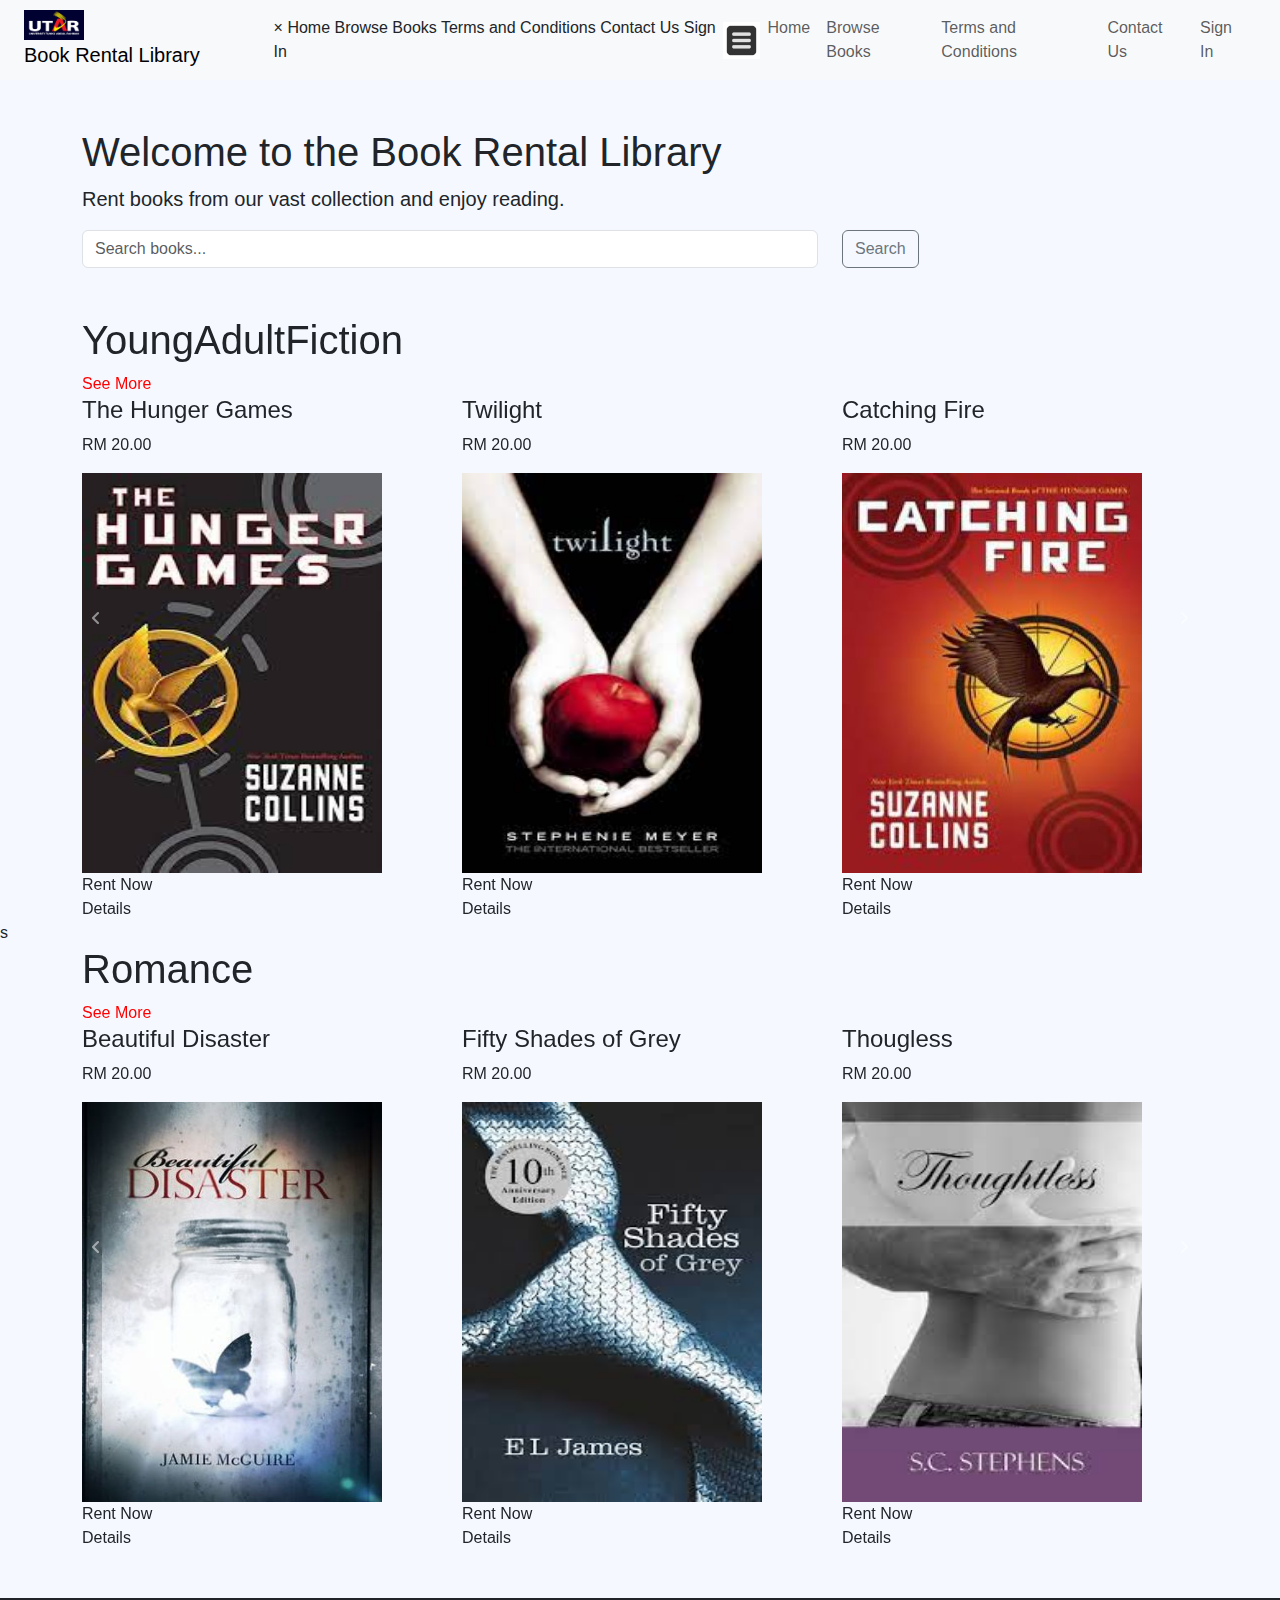
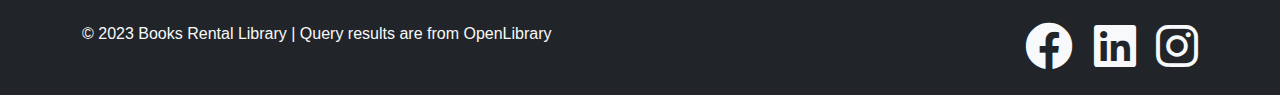
<file: index.html>
<!DOCTYPE html>
<html lang="en">

<head>
    <meta charset="UTF-8">
    <meta name="viewport" content="width=device-width, initial-scale=1.0">
    <title>Book Rental Website</title>

    <!-- Include Bootstrap CSS -->
    <link rel="stylesheet" href="css/bootstrap.min.css">
    <!-- Include jQuery -->
    <script src="js/jquery-3.7.1.min.js"></script>
    <!-- Include Bootstrap JS -->
    <script src="js/bootstrap.bundle.min.js"></script>
    <!-- Include custom CSS -->
    <link rel="stylesheet" href="css/styles.css">
    <link rel="stylesheet" href="https://cdnjs.cloudflare.com/ajax/libs/font-awesome/6.0.0-beta3/css/all.min.css">
</head>

<body>

    <header>
        <div class="a2a_kit a2a_kit_size_32 a2a_floating_style a2a_vertical_style" style="left:0px; top:150px;">
            <a class="a2a_button_facebook"></a>
            <a class="a2a_button_twitter"></a>
            <a class="a2a_button_pinterest"></a>
            <a class="a2a_dd" href="https://www.addtoany.com/share"></a>
        </div>
        
        <script async src="https://static.addtoany.com/menu/page.js"></script>
        <nav class="navbar navbar-expand-lg navbar-light bg-light">
            <!-- Hypertext at top left, clicking it will [if at index.html] refresh the page or [if at other] go back to index.html -->
            <div class="ms-4">
                <img src="img/Utar.png" alt="Books Rental Library Logo" height="30">
                <a class="navbar-brand" href="index.html">Book Rental Library</a>
            </div>
            <!-- Switch to dropdown button when small screen is detected-->
            <div id="mySidenav" class="sidenav">
                <a href="javascript:void(0)" class="closebtn" onclick="closeNav()">&times;</a>
                <a href="index.html">Home</a>
                <a href="browse.html">Browse Books</a>
                <a href="term.html">Terms and Conditions</a>
                <a href="contact.html">Contact Us</a>
                <a href="signin.html"> Sign In</a>
             </div>
             <span class="toggle_icon" onclick="openNav()"><img src="img/toggle-icon.png"></span>
            <!-- Hypertexts at top right, they can be clicked to go to different page -->
            <div class="collapse navbar-collapse me-4" id="navbarNav">
                <ul class="navbar-nav ms-auto">
                    <li class="nav-item">
                        <a class="nav-link" href="index.html">Home</a>
                    </li>
                    <li class="nav-item">
                        <a class="nav-link" href="browse.html">Browse Books</a>
                    </li>
                    <li class="nav-item" id="rented-books-nav" style="display: none;">
                        <a class="nav-link" href="rentedbooks.html">Rented Books</a>
                    </li>
                    <li class="nav-item" >
                        <a class="nav-link" href="term.html">Terms and Conditions</a>
                     </li>
                    <li class="nav-item">
                        <a class="nav-link" href="contact.html">Contact Us</a>
                    </li>
                    <li class="nav-item" id="signin-nav">
                        <a class="nav-link" href="signin.html"> Sign In</a>
                    </li>
                    <li class="nav-item" id="cart-nav" style="display: none;">
                        <a class="nav-link" href="cart.html">
                            <i class="fas fa-shopping-cart"></i> <!-- Font Awesome shopping cart icon -->
                        </a>
                    </li>
                    <li class="nav-item" id="logout-nav" style="display: none;">
                        <a class="nav-link" href="#" id="logout-link">Logout</a>
                    </li>
                </ul>
            </div>
        </nav>
    </header>
    
    <section class="container mt-5">
        <h1>Welcome to the Book Rental Library</h1>
        <p class="lead">Rent books from our vast collection and enjoy reading.</p>
        <!-- Search bar -->
        <form class="form-inline" id="searchBar">
            <div class="form-group row">
                <div class="col-sm-8">
                    <input type="text" class="form-control" placeholder="Search books..." id="searchInput">
                </div>
                <div class="col-sm-4">
                    <button class="btn btn-outline-secondary" type="submit">Search</button>
                </div>
            </div>
        </form>
    </section>
    <br>
    <br>
    <!-- book section 1 start -->
    <div class="book_section">
        <div id="main_slider" class="carousel slide" data-ride="carousel">
            <div class="carousel-inner">
                <div class="carousel-item active">
                    <div class="container">
                        <h1 class="book_taital">Category 1</h1>
                        <div class="seemore_bt"><a href="YongAdultFiction.html" style="text-align: right; color:red;">See More</a></div>
                        <div class="book_section_2">
                            <div class="row">
                                <div class="col-lg-4 col-sm-4">
                                    <div class="box_main">
                                        <h4 class="book_text">Book 1</h4>
                                        <p class="price_text">Price <span style="color: #262626;">RM 30</span></p>
                                        <div class="book_img"><img src="#"></div>
                                        <div class="btn_main">
                                            <div class="rent_bt"><a href="browse.html">Rent Now</a></div>
                                            <div class="seedetails_bt"><a href="#">Details</a></div>
                                        </div>
                                    </div>
                                </div>
                                <div class="col-lg-4 col-sm-4">
                                    <div class="box_main">
                                        <h4 class="book_text">Book 2</h4>
                                        <p class="price_text">Price <span style="color: #262626;">RM 30</span></p>
                                        <div class="book_img"><img src="#"></div>
                                        <div class="btn_main">
                                            <div class="rent_bt"><a href="browse.html">Rent Now</a></div>
                                            <div class="seedetails_bt"><a href="#">Details</a></div>
                                        </div>
                                    </div>
                                </div>
                                <div class="col-lg-4 col-sm-4">
                                    <div class="box_main">
                                        <h4 class="book_text">Book 3</h4>
                                        <p class="price_text">Price <span style="color: #262626;">RM 30</span></p>
                                        <div class="book_img"><img src="#"></div>
                                        <div class="btn_main">
                                            <div class="rent_bt"><a href="browse.html">Rent Now</a></div>
                                            <div class="seedetails_bt"><a href="#">Details</a></div>
                                        </div>
                                    </div>
                                </div>
                            </div>
                        </div>
                    </div>
                </div>

                <div class="carousel-item">
                    <div class="container">
                        <h1 class="book_taital">Category 1</h1>
                        <div class="seemore_bt"><a href="YongAdultFiction.html" style="text-align: right; color:red;">See More</a></div>
                        <div class="book_section_2">
                            <div class="row">
                                <div class="col-lg-4 col-sm-4">
                                    <div class="box_main">
                                        <h4 class="book_text">Book 4</h4>
                                        <p class="price_text">Price <span style="color: #262626;">RM 30</span></p>
                                        <div class="book_img"><img src="#"></div>
                                        <div class="btn_main">
                                            <div class="rent_bt"><a href="browse.html">Rent Now</a></div>
                                            <div class="seedetails_bt"><a href="#">Details</a></div>
                                        </div>
                                    </div>
                                </div>
                                <div class="col-lg-4 col-sm-4">
                                    <div class="box_main">
                                        <h4 class="book_text">Book 5</h4>
                                        <p class="price_text">Price <span style="color: #262626;">RM 30</span></p>
                                        <div class="book_img"><img src="#"></div>
                                        <div class="btn_main">
                                            <div class="rent_bt"><a href="browse.html">Rent Now</a></div>
                                            <div class="seedetails_bt"><a href="#">Details</a></div>
                                        </div>
                                    </div>
                                </div>
                                <div class="col-lg-4 col-sm-4">
                                    <div class="box_main">
                                        <h4 class="book_text">Book 6</h4>
                                        <p class="price_text">Price <span style="color: #262626;">RM 30</span></p>
                                        <div class="book_img"><img src="#"></div>
                                        <div class="btn_main">
                                            <div class="rent_bt"><a href="browse.html">Rent Now</a></div>
                                            <div class="seedetails_bt"><a href="#">Details</a></div>
                                        </div>
                                    </div>
                                </div>
                            </div>
                        </div>
                    </div>
                </div>

            </div>
            <a class="carousel-control-prev" href="#main_slider" role="button" data-bs-slide="prev">
                <i class="fa fa-angle-left"></i>
            </a>
            <a class="carousel-control-next" href="#main_slider" role="button" data-bs-slide="next">
                <i class="fa fa-angle-right"></i>
            </a>
        </div>s
    </div>
    <!-- book section 1 end -->

    <!-- book section 2 start -->
    <div class="book_section_2">
        <div id="sec2_main_slider" class="carousel slide" data-ride="carousel">
            <div class="carousel-inner">
                <div class="carousel-item active">
                    <div class="container">
                        <h1 class="book_taital">Category 2</h1>
                        <div class="seemore_bt"><a href="Romance.html" style="text-align: right; color:red;">See More</a></div>
                        <div class="book_section_2">
                            <div class="row">
                                <div class="col-lg-4 col-sm-4">
                                    <div class="box_main">
                                        <h4 class="book_text">Book 1</h4>
                                        <p class="price_text">Price <span style="color: #262626;">RM 30</span></p>
                                        <div class="book_img"><img src="#"></div>
                                        <div class="btn_main">
                                            <div class="rent_bt"><a href="browse.html">Rent Now</a></div>
                                            <div class="seedetails_bt"><a href="#">Details</a></div>
                                        </div>
                                    </div>
                                </div>
                                <div class="col-lg-4 col-sm-4">
                                    <div class="box_main">
                                        <h4 class="book_text">Book 2</h4>
                                        <p class="price_text">Price <span style="color: #262626;">RM 30</span></p>
                                        <div class="book_img"><img src="#"></div>
                                        <div class="btn_main">
                                            <div class="rent_bt"><a href="browse.html">Rent Now</a></div>
                                            <div class="seedetails_bt"><a href="#">Details</a></div>
                                        </div>
                                    </div>
                                </div>
                                <div class="col-lg-4 col-sm-4">
                                    <div class="box_main">
                                        <h4 class="book_text">Book 3</h4>
                                        <p class="price_text">Price <span style="color: #262626;">RM 30</span></p>
                                        <div class="book_img"><img src="#"></div>
                                        <div class="btn_main">
                                            <div class="rent_bt"><a href="browse.html">Rent Now</a></div>
                                            <div class="seedetails_bt"><a href="#">Details</a></div>
                                        </div>
                                    </div>
                                </div>
                            </div>
                        </div>
                    </div>
                </div>

                <div class="carousel-item">
                    <div class="container">
                        <h1 class="book_taital">Category 2</h1>
                        <div class="seemore_bt"><a href="Romance.html" style="text-align: right; color:red;">See More</a></div>
                        <div class="book_section_2">
                            <div class="row">
                                <div class="col-lg-4 col-sm-4">
                                    <div class="box_main">
                                        <h4 class="book_text">Book 4</h4>
                                        <p class="price_text">Price <span style="color: #262626;">RM 30</span></p>
                                        <div class="book_img"><img src="#"></div>
                                        <div class="btn_main">
                                            <div class="rent_bt"><a href="browse.html">Rent Now</a></div>
                                            <div class="seedetails_bt"><a href="#">Details</a></div>
                                        </div>
                                    </div>
                                </div>
                                <div class="col-lg-4 col-sm-4">
                                    <div class="box_main">
                                        <h4 class="book_text">Book 5</h4>
                                        <p class="price_text">Price <span style="color: #262626;">RM 30</span></p>
                                        <div class="book_img"><img src="#"></div>
                                        <div class="btn_main">
                                            <div class="rent_bt"><a href="browse.html">Rent Now</a></div>
                                            <div class="seedetails_bt"><a href="#">Details</a></div>
                                        </div>
                                    </div>
                                </div>
                                <div class="col-lg-4 col-sm-4">
                                    <div class="box_main">
                                        <h4 class="book_text">Book 6</h4>
                                        <p class="price_text">Price <span style="color: #262626;">RM 30</span></p>
                                        <div class="book_img"><img src="#"></div>
                                        <div class="btn_main">
                                            <div class="rent_bt"><a href="browse.html">Rent Now</a></div>
                                            <div class="seedetails_bt"><a href="#">Details</a></div>
                                        </div>
                                    </div>
                                </div>
                            </div>
                        </div>
                    </div>
                </div>

            </div>
            <a class="carousel-control-prev" href="#sec2_main_slider" role="button" data-bs-slide="prev">
                <i class="fa fa-angle-left"></i>
            </a>
            <a class="carousel-control-next" href="#sec2_main_slider" role="button" data-bs-slide="next">
                <i class="fa fa-angle-right"></i>
            </a>
        </div>
    </div>
    <!-- book section 2 end -->

    <footer class="bg-dark text-light mt-5">
        <div class="container py-4">
            <div class="row">
                <div class="col-md-6">
                    <p>&copy; 2023 Books Rental Library | Query results are from <a
                            href="https://openlibrary.org/">OpenLibrary</a></p>
                </div>
                <div class="col-md-6 text-md-end"> <!-- Align content to the right -->
                    <a href="https://www.facebook.com/UTARnet" class="text-light me-3"><i
                            class="fab fa-facebook fa-3x"></i></a>
                    <a href="https://www.linkedin.com/school/universiti-tunku-abdul-rahman" class="text-light me-3"><i
                            class="fab fa-linkedin fa-3x"></i></a>
                    <a href="https://www.instagram.com/UTARnet1" class="text-light"><i
                            class="fab fa-instagram fa-3x"></i></a>
                    <!-- Add more social icons as needed -->
                </div>
            </div>
        </div>
    </footer>

    <script src="js/script.js"></script>
    <script>
        // Logout functionality
        document.addEventListener('DOMContentLoaded', function () {
            const logoutLink = document.getElementById('logout-link');

            logoutLink.addEventListener('click', () => {
                // Remove the user's email from local storage
                localStorage.removeItem('userEmail');
                // Redirect the user to the login page (you can replace 'signin.html' with your login page)
                window.location.href = 'signin.html';
            });

            // Call the updateNavigation function to initialize the navigation
            updateNavigation();
        });
        
        function openNav() {
          document.getElementById("mySidenav").style.width = "250px";
        }
        
        function closeNav() {
          document.getElementById("mySidenav").style.width = "0";
        }
    
        $(function () {

            var aPI = "bookList.json";

            $.getJSON(aPI)
                .done(function (data) {
                    let category_name = [];
                    //get category names in json file
                    for (key in data) {
                        category_name.push(key);
                    }
                    //only show two categories for carousel
                    const CATEGORY_NUM = 2;
                    const CAROUSEL_SLIDE_NUM = 2;
                    //update the category name in carousel title 
                    const heading_arr = document.querySelectorAll(".book_taital");
                    var counter = 0;
                    for (var i = 0; i < CATEGORY_NUM; i++) {
                        for (var j = 0; j < CAROUSEL_SLIDE_NUM; j++) {
                            heading_arr[counter].textContent = category_name[i];
                            counter += 1;
                        }
                    }
                    const CAROUSEL_BOOK_NUM_PER_SLIDE = 3;
                    counter = 0;
                    //update the book name, price and image in each column
                    const book_arr = document.querySelectorAll(".book_text");
                    const price_arr = document.querySelectorAll(".price_text");
                    const image_arr = document.querySelectorAll(".book_img");
                    for(var j=0; j < CATEGORY_NUM; j++){
                        for (var i = 0; i < CAROUSEL_BOOK_NUM_PER_SLIDE * CAROUSEL_SLIDE_NUM; i++){
                        book_arr[counter].textContent = data[category_name[j]][i]["Title"];
                        price_arr[counter].textContent = data[category_name[j]][i]["Price"];
                        image_arr[counter].innerHTML = '<img src="' + data[category_name[j]][i]["Img"]+ '" width="300" height="400">';
                        counter += 1;
                    }
                    }
        });

        $(".seedetails_bt").on("click", seeMoreFunction);

        function seeMoreFunction(){
            var title = $(this).closest(":has(.book_text)").find(".book_text").text();
            localStorage.setItem("Title", title);
            window.location.href = 'bookInfo.html';
        }
    });

    </script>

</body>

</html>
</file>
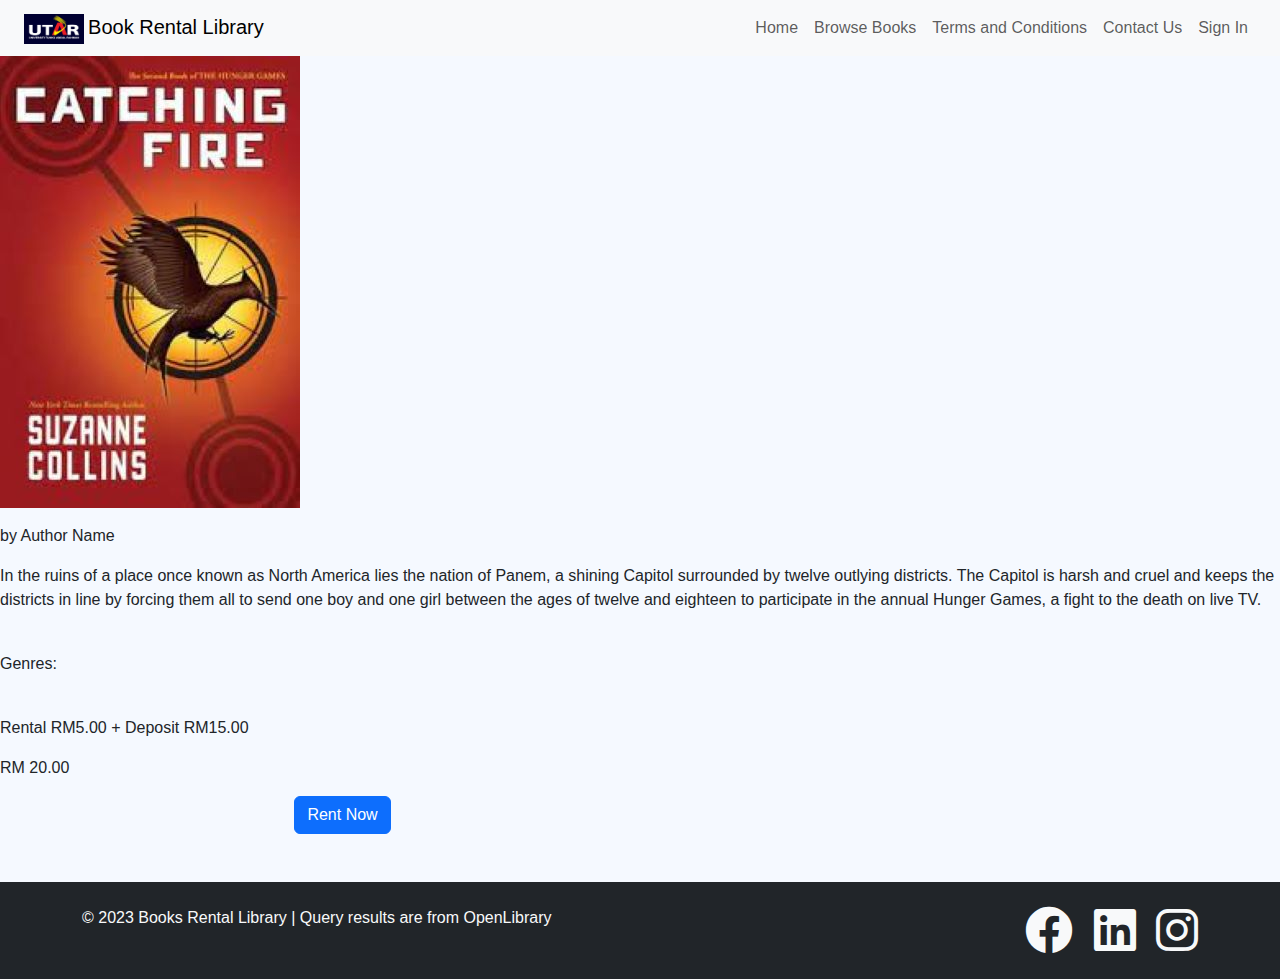
<file: bookInfo.html>
<!DOCTYPE html>
<html lang="en">

<head>
    <meta charset="UTF-8">
    <meta name="viewport" content="width=device-width, initial-scale=1.0">
    <title>Book Rental Website</title>

    <!-- Include Bootstrap CSS -->
    <link rel="stylesheet" href="css/bootstrap.min.css">
    <!-- Include jQuery -->
    <script src="js/jquery-3.7.1.min.js"></script>
    <!-- Include Bootstrap JS -->
    <script src="js/bootstrap.bundle.min.js"></script>
    <!-- Include custom CSS -->
    <link rel="stylesheet" href="css/styles.css">
    <link rel="stylesheet" href="https://cdnjs.cloudflare.com/ajax/libs/font-awesome/6.0.0-beta3/css/all.min.css">
</head>

<body>
   <div class="a2a_kit a2a_kit_size_32 a2a_floating_style a2a_vertical_style" style="left:0px; top:150px;">
      <a class="a2a_button_facebook"></a>
      <a class="a2a_button_twitter"></a>
      <a class="a2a_button_pinterest"></a>
      <a class="a2a_dd" href="https://www.addtoany.com/share"></a>
  </div>
  <script async src="https://static.addtoany.com/menu/page.js"></script>
    
  <header>
      <nav class="navbar navbar-expand-lg navbar-light bg-light">
          <!-- Hypertext at top left, clicking it will [if at index.html] refresh the page or [if at other] go back to index.html -->
          <div class="ms-4">
              <img src="img/Utar.png" alt="Books Rental Library Logo" height="30">
              <a class="navbar-brand" href="index.html">Book Rental Library</a>
          </div>
          <!-- Switch to dropdown button when small screen is detected-->
          <div class="me-4">
              <button class="navbar-toggler" type="button" data-toggle="collapse" data-target="#navbarNav"
                  aria-controls="navbarNav" aria-expanded="false" aria-label="Toggle navigation">
                  <span class="navbar-toggler-icon"></span>
              </button>
          </div>
          <!-- Hypertexts at top right, they can be clicked to go to different page -->
          <div class="collapse navbar-collapse me-4" id="navbarNav">
              <ul class="navbar-nav ms-auto">
                  <li class="nav-item">
                      <a class="nav-link" href="index.html">Home</a>
                  </li>
                  <li class="nav-item">
                      <a class="nav-link" href="browse.html">Browse Books</a>
                  </li>
                  <li class="nav-item" id="rented-books-nav" style="display: none;">
                      <a class="nav-link" href="rentedbooks.html">Rented Books</a>
                  </li>
                  <li class="nav-item" >
                     <a class="nav-link" href="term.html">Terms and Conditions</a>
                  </li>
                  <li class="nav-item" >
                      <a class="nav-link" href="contact.html">Contact Us</a>
                  </li>
                  <li class="nav-item" id="signin-nav">
                    <a class="nav-link" href="signin.html"> Sign In</a>
                  </li>
                  <li class="nav-item" id="cart-nav" style="display: none;">
                    <a class="nav-link" href="cart.html">
                        <i class="fas fa-shopping-cart"></i> <!-- Font Awesome shopping cart icon -->
                    </a>
                  </li>
                  <li class="nav-item" id="logout-nav" style="display: none;">
                    <a class="nav-link" href="#" id="logout-link">Logout</a>
                  </li>
              </ul>
          </div>
      </nav>
  </header>

   <div>
      <img src="img/Fiction/CatchingFire.jpg" alt="Book Cover" class="imgFloated">
      <div>
         <p class="bookTitle"> Title of the Book </p>
         <p class="bookAuthor"> by Author Name</p>
         <p class="bookSynopsis">In the ruins of a place once known as North America lies the nation of Panem, a shining Capitol surrounded by twelve outlying districts. The Capitol is harsh and cruel and keeps the districts in line by forcing them all to send one boy and one girl between the ages of twelve and eighteen to participate in the annual Hunger Games, a fight to the death on live TV.</p>
         <br>
         <p class="bookGenres"> Genres:  </p>
         <br>
         <p class="bookFee"> Rental RM5.00 + Deposit RM15.00 </p> 
         <p class="bookTotalFee"> RM 20.00 </p>
         </div>
   </div>

   <div>
      <button type ="button" class="btn btn-primary" style="margin-left: 23%;"> Rent Now </button>
   </div>

   <footer class="bg-dark text-light mt-5">
      <div class="container py-4">
          <div class="row">
              <div class="col-md-6">
                  <p>&copy; 2023 Books Rental Library | Query results are from <a
                          href="https://openlibrary.org/">OpenLibrary</a></p>
              </div>
              <div class="col-md-6 text-md-end"> <!-- Align content to the right -->
                  <a href="https://www.facebook.com/UTARnet" class="text-light me-3"><i
                          class="fab fa-facebook fa-3x"></i></a>
                  <a href="https://www.linkedin.com/school/universiti-tunku-abdul-rahman" class="text-light me-3"><i
                          class="fab fa-linkedin fa-3x"></i></a>
                  <a href="https://www.instagram.com/UTARnet1" class="text-light"><i
                          class="fab fa-instagram fa-3x"></i></a>
                  <!-- Add more social icons as needed -->
              </div>
          </div>
      </div>
  </footer>
  <script src="js/script.js"></script>
    <script>
        // Logout functionality
        document.addEventListener('DOMContentLoaded', function () {
            const logoutLink = document.getElementById('logout-link');

            logoutLink.addEventListener('click', () => {
                // Remove the user's email from local storage
                localStorage.removeItem('userEmail');
                // Redirect the user to the login page (you can replace 'signin.html' with your login page)
                window.location.href = 'signin.html';
            });

            // Call the updateNavigation function to initialize the navigation
            updateNavigation();
        });

            $(function(){
        var aPI = "bookList.json";
        var title = localStorage.getItem("Title");
        $(".bookTitle").text(title);
        $.getJSON(aPI)
                .done(function (data) {
                    let category_name = [];
                    //get category names in json file
                    for (key in data) {
                        category_name.push(key);
                    }
                    //get the book info
                    const CATEGORY_NUM = 2;
                    for(var j=0; j < CATEGORY_NUM; j++){
                        for(var i = 0; i < data[category_name[j]].length; i++){
                        if (title === data[category_name[j]][i]["Title"]){
                            var book = data[category_name[j]][i];
                            $("img[alt='Book Cover']").attr("src", book["Img"]);
                            $(".bookAuthor").text(book["Author"]);
                            $(".bookSynopsis").text(book["Synopsis"]);
                            for(var k = 0; k < book["Genres"].length; k++){
                                $(".bookGenres").append(book["Genres"][k] + " ");
                            }
                            //$(".bookFee").append((parseFloat(book["Price"]) - 5.00).toFixed(2));
                            //$(".bookTotalFee").append(book["Price"]);
                        }
                    }
                    }

                });

    });
    </script>
        


</body>



</html>
</file>
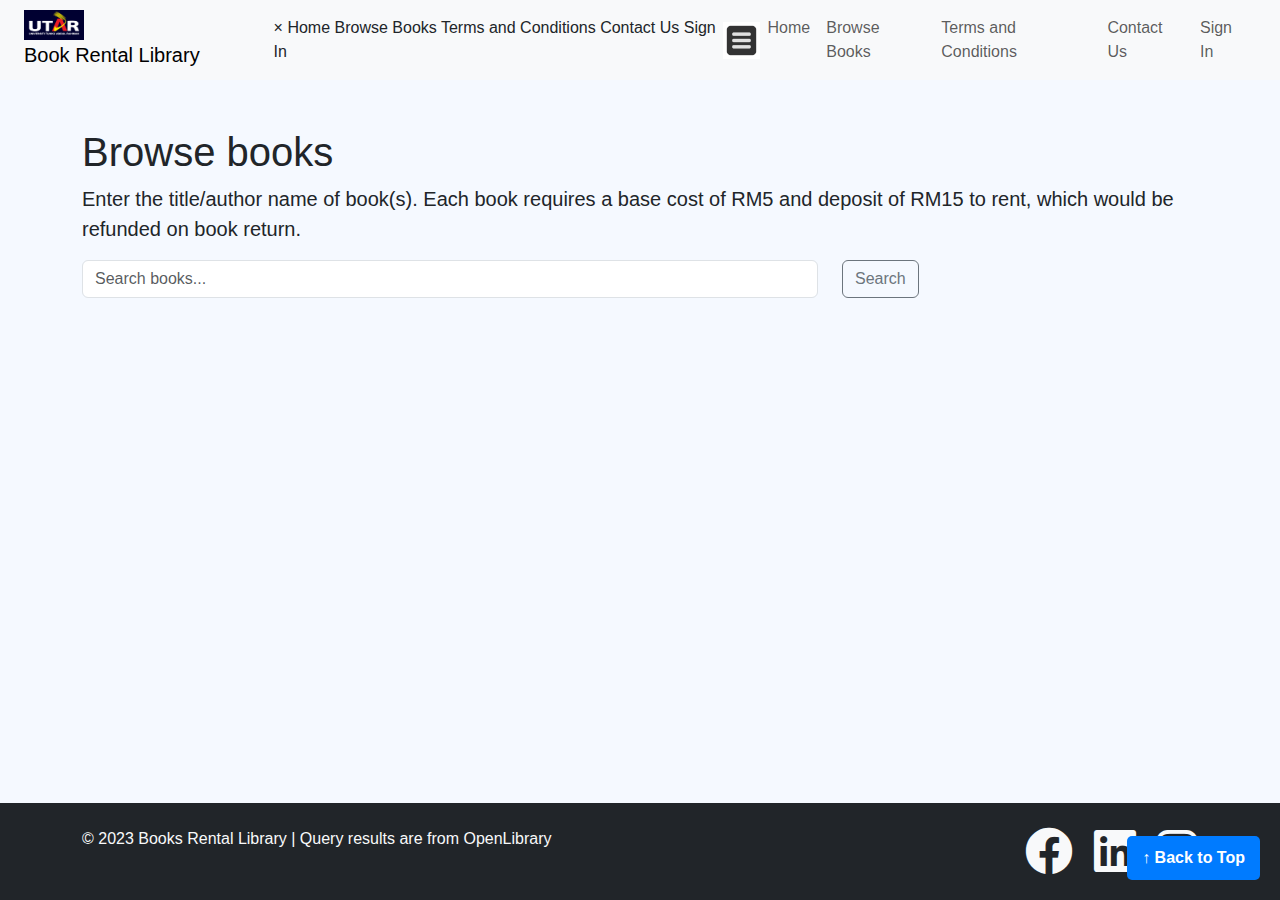
<file: browse.html>
<!DOCTYPE html>
<html lang="en">

<head>
    <meta charset="UTF-8">
    <meta name="viewport" content="width=device-width, initial-scale=1.0">
    <title>Book Rental Website</title>
    <!-- Include Bootstrap CSS -->
    <link rel="stylesheet" href="css/bootstrap.min.css">
    <!-- Include jQuery -->
    <script src="js/jquery-3.7.1.min.js"></script>
    <!-- Include Bootstrap JS -->
    <script src="js/bootstrap.bundle.min.js"></script>
    <!-- Include custom CSS -->
    <link rel="stylesheet" href="css/styles.css">
    <link rel="stylesheet" href="https://cdnjs.cloudflare.com/ajax/libs/font-awesome/6.0.0-beta3/css/all.min.css">
</head>

<body>
    <div class="a2a_kit a2a_kit_size_32 a2a_floating_style a2a_vertical_style" style="left:0px; top:150px;">
        <a class="a2a_button_facebook"></a>
        <a class="a2a_button_twitter"></a>
        <a class="a2a_button_pinterest"></a>
        <a class="a2a_dd" href="https://www.addtoany.com/share"></a>
    </div>
    <script async src="https://static.addtoany.com/menu/page.js"></script>
    <!-- Header contains several hypertexts to navigate through the website-->
    <header>
        <nav class="navbar navbar-expand-lg navbar-light bg-light">
            <!-- Hypertext at top left, clicking it will [if at index.html] refresh the page or [if at other] go back to index.html -->
            <div class="ms-4">
                <img src="img/Utar.png" alt="Books Rental Library Logo" height="30">
                <a class="navbar-brand" href="index.html">Book Rental Library</a>
            </div>
            <!-- Switch to dropdown button when small screen is detected-->
            <div id="mySidenav" class="sidenav">
                <a href="javascript:void(0)" class="closebtn" onclick="closeNav()">&times;</a>
                <a href="index.html">Home</a>
                <a href="browse.html">Browse Books</a>
                <a href="term.html">Terms and Conditions</a>
                <a href="contact.html">Contact Us</a>
                <a href="signin.html"> Sign In</a>
             </div>
             <span class="toggle_icon" onclick="openNav()"><img src="img/toggle-icon.png"></span>
            <!-- Hypertexts at top right, they can be clicked to go to different page -->
            <div class="collapse navbar-collapse me-4" id="navbarNav">
                <ul class="navbar-nav ms-auto">
                    <li class="nav-item">
                        <a class="nav-link" href="index.html">Home</a>
                    </li>
                    <li class="nav-item">
                        <a class="nav-link" href="browse.html">Browse Books</a>
                    </li>
                    <li class="nav-item" id="rented-books-nav" style="display: none;">
                        <a class="nav-link" href="rentedbooks.html">Rented Books</a>
                    </li>
                    <li class="nav-item" >
                        <a class="nav-link" href="term.html">Terms and Conditions</a>
                     </li>
                    <li class="nav-item">
                        <a class="nav-link" href="contact.html">Contact Us</a>
                    </li>
                    <li class="nav-item" id="cart-nav" style="display: none;">
                        <a class="nav-link" href="cart.html">
                            <i class="fas fa-shopping-cart"></i> <!-- Font Awesome shopping cart icon -->
                        </a>
                    </li>
                    <li class="nav-item" id="signin-nav">
                        <a class="nav-link" href="signin.html"> Sign In</a>
                    </li>
                    <li class="nav-item" id="logout-nav" style="display: none;">
                        <a class="nav-link" href="#" id="logout-link">Logout</a>
                    </li>
                </ul>
            </div>
        </nav>
    </header>

    <main>
        <section class="container mt-5">
            <h1>Browse books</h1>
            <p class="lead">Enter the title/author name of book(s). Each book requires a base cost of RM5 and deposit of RM15 to rent, which would be refunded on book return.</p>
            <!-- Search bar -->
            <form class="form-inline" id="searchBar">
                <div class="form-group row">
                    <div class="col-sm-8">
                        <input type="text" class="form-control" placeholder="Search books..." id="searchInput">
                    </div>
                    <div class="col-sm-4">
                        <button class="btn btn-outline-secondary" type="submit">Search</button>
                    </div>
                </div>
            </form>
        </section>
        <section class="container mt-5">
            <div id="searchOutput"></div>
        </section>
    </main>
    <footer class="bg-dark text-light mt-5">
        <a href="#top" class="back-to-top">↑ Back to Top</a>
        <div class="container py-4">
            <div class="row">
                <div class="col-md-6">
                    <p>&copy; 2023 Books Rental Library | Query results are from <a
                            href="https://openlibrary.org/">OpenLibrary</a></p>
                </div>
                <div class="col-md-6 text-md-end"> <!-- Align content to the right -->
                    <a href="https://www.facebook.com/UTARnet" class="text-light me-3"><i
                            class="fab fa-facebook fa-3x"></i></a>
                    <a href="https://www.linkedin.com/school/universiti-tunku-abdul-rahman" class="text-light me-3"><i
                            class="fab fa-linkedin fa-3x"></i></a>
                    <a href="https://www.instagram.com/UTARnet1" class="text-light"><i
                            class="fab fa-instagram fa-3x"></i></a>
                    <!-- Add more social icons as needed -->
                </div>
            </div>
        </div>
    </footer>

    <script src="js/script.js"></script>
    <script>
        // Logout functionality
        document.addEventListener('DOMContentLoaded', function () {
            const logoutLink = document.getElementById('logout-link');

            logoutLink.addEventListener('click', () => {
                // Remove the user's email from local storage
                localStorage.removeItem('userEmail');
                // Redirect the user to the login page (you can replace 'signin.html' with your login page)
                window.location.href = 'signin.html';
            });

            // Call the updateNavigation function to initialize the navigation
            updateNavigation();
        });
    </script>
    
</body>

</html>
</file>
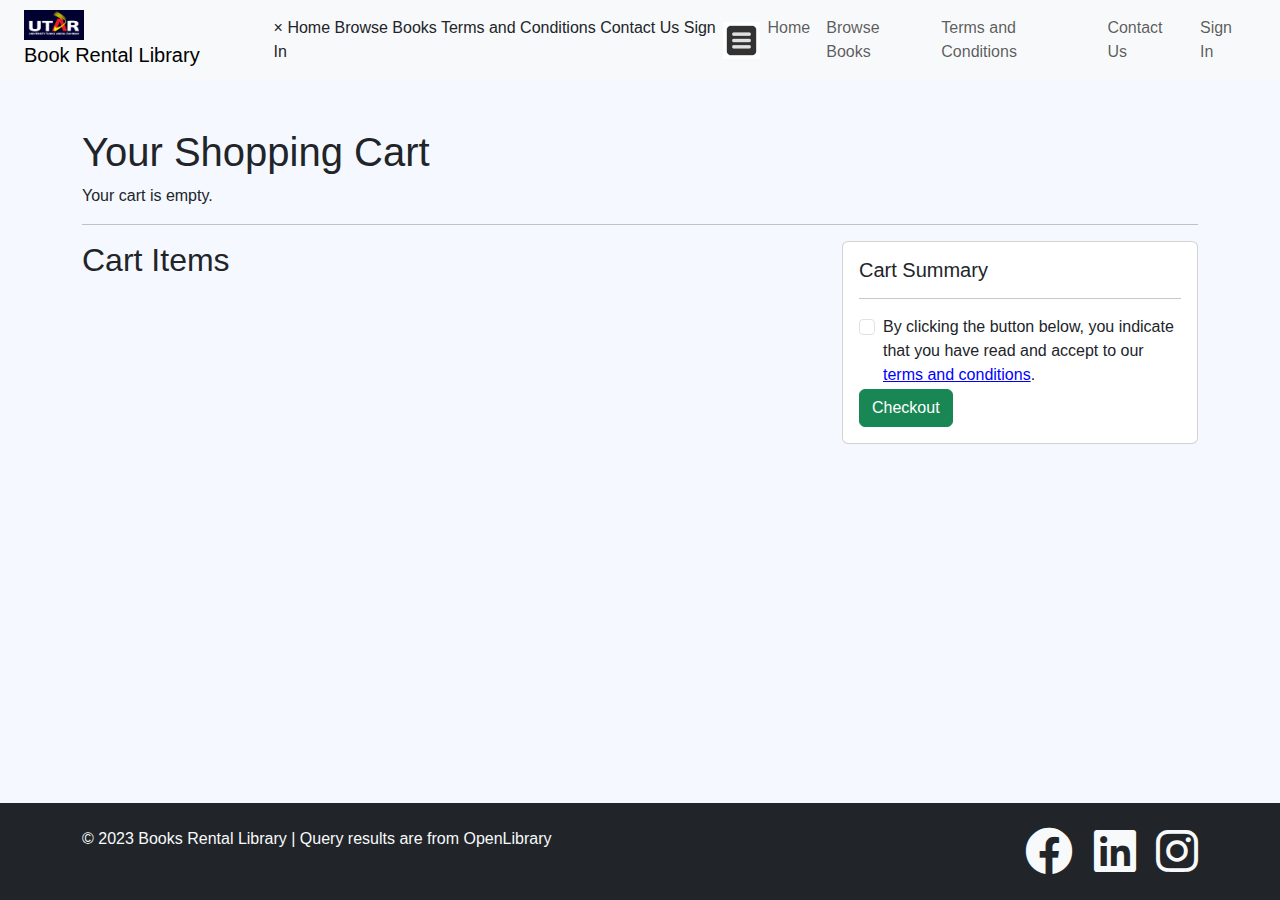
<file: cart.html>
<!DOCTYPE html>
<html lang="en">

<head>
    <meta charset="UTF-8">
    <meta name="viewport" content="width=device-width, initial-scale=1.0">
    <title>Book Rental Website</title>
    <!-- Include Bootstrap CSS -->
    <link rel="stylesheet" href="css/bootstrap.min.css">
    <script>
        sessionStorage.setItem("search", "");
    </script>
    <!-- Include jQuery -->
    <script src="js/jquery-3.7.1.min.js"></script>
    <!-- Include Bootstrap JS -->
    <script src="js/bootstrap.bundle.min.js"></script>
    <!-- Include custom CSS -->
    <link rel="stylesheet" href="css/styles.css">
    <link rel="stylesheet" href="https://cdnjs.cloudflare.com/ajax/libs/font-awesome/6.0.0-beta3/css/all.min.css">
</head>

<body>
    <div class="a2a_kit a2a_kit_size_32 a2a_floating_style a2a_vertical_style" style="left:0px; top:150px;">
        <a class="a2a_button_facebook"></a>
        <a class="a2a_button_twitter"></a>
        <a class="a2a_button_pinterest"></a>
        <a class="a2a_dd" href="https://www.addtoany.com/share"></a>
    </div>
    <script async src="https://static.addtoany.com/menu/page.js"></script>
    <!-- Header contains several hypertexts to navigate through the website-->
    <header>
        <nav class="navbar navbar-expand-lg navbar-light bg-light">
            <!-- Hypertext at top left, clicking it will [if at index.html] refresh the page or [if at other] go back to index.html -->
            <div class="ms-4">
                <img src="img/Utar.png" alt="Books Rental Library Logo" height="30">
                <a class="navbar-brand" href="index.html">Book Rental Library</a>
            </div>
            <!-- Switch to dropdown button when small screen is detected-->
            <div id="mySidenav" class="sidenav">
                <a href="javascript:void(0)" class="closebtn" onclick="closeNav()">&times;</a>
                <a href="index.html">Home</a>
                <a href="browse.html">Browse Books</a>
                <a href="term.html">Terms and Conditions</a>
                <a href="contact.html">Contact Us</a>
                <a href="signin.html"> Sign In</a>
             </div>
             <span class="toggle_icon" onclick="openNav()"><img src="img/toggle-icon.png"></span>
            <!-- Hypertexts at top right, they can be clicked to go to different page -->
            <div class="collapse navbar-collapse me-4" id="navbarNav">
                <ul class="navbar-nav ms-auto">
                    <li class="nav-item">
                        <a class="nav-link" href="index.html">Home</a>
                    </li>
                    <li class="nav-item">
                        <a class="nav-link" href="browse.html">Browse Books</a>
                    </li>
                    <li class="nav-item" id="rented-books-nav" style="display: none;">
                        <a class="nav-link" href="rentedbooks.html">Rented Books</a>
                    </li>
                    <li class="nav-item" >
                        <a class="nav-link" href="term.html">Terms and Conditions</a>
                     </li>
                    <li class="nav-item">
                        <a class="nav-link" href="contact.html">Contact Us</a>
                    </li>
                    <li class="nav-item" id="signin-nav">
                        <a class="nav-link" href="signin.html"> Sign In</a>
                    </li>
                    <li class="nav-item" id="cart-nav" style="display: none;">
                        <a class="nav-link" href="cart.html">
                            <i class="fas fa-shopping-cart"></i> <!-- Font Awesome shopping cart icon -->
                        </a>
                    </li>
                    <li class="nav-item" id="logout-nav" style="display: none;">
                        <a class="nav-link" href="#" id="logout-link">Logout</a>
                    </li>
                </ul>
            </div>
        </nav>
    </header>

    <main class="container mt-5">
        <h1>Your Shopping Cart</h1>
        <div id="cart-items-container">
            <!-- Cart items will be displayed here -->
        </div>
        <hr>

        <div class="row">
            <div class="col-md-8">
                <!-- Display cart items -->
                <h2>Cart Items</h2>
                <ul id="cart-list" class="list-group">
                    <!-- Cart items will be dynamically generated here -->
                </ul>
            </div>
            <div class="col-md-4">
                <!-- Cart summary and checkout -->
                <div class="card">
                    <div class="card-body">
                        <h5 class="card-title">Cart Summary</h5>
                        <div id="cart-summary">
                            <!-- Cart summary information will be displayed here -->
                        </div>
                        <hr>
                        <div class="form-check">
                            <input type="checkbox" class="form-check-input" id="terms-checkbox" required>
                            <label class="form-check-label" for="terms-checkbox">
                                By clicking the button below, you indicate that you have read and accept to our 
                                <a href="term.html" style="color: blue; text-decoration: underline;" target="_blank">terms and conditions</a>.
                            </label>
                        </div>
                        <button id="checkout-button" class="btn btn-success">Checkout</button>
                    </div>
                </div>
            </div>
        </div>
    </main>

    <footer class="bg-dark text-light mt-5">
        <div class="container py-4">
            <div class="row">
                <div class="col-md-6">
                    <p>&copy; 2023 Books Rental Library | Query results are from <a
                            href="https://openlibrary.org/">OpenLibrary</a></p>
                </div>
                <div class="col-md-6 text-md-end"> <!-- Align content to the right -->
                    <a href="https://www.facebook.com/UTARnet" class="text-light me-3"><i
                            class="fab fa-facebook fa-3x"></i></a>
                    <a href="https://www.linkedin.com/school/universiti-tunku-abdul-rahman" class="text-light me-3"><i
                            class="fab fa-linkedin fa-3x"></i></a>
                    <a href="https://www.instagram.com/UTARnet1" class="text-light"><i
                            class="fab fa-instagram fa-3x"></i></a>
                    <!-- Add more social icons as needed -->
                </div>
            </div>
        </div>
    </footer>

    <script src="js/script.js"></script>
    <script>
        var cart = localStorage.getItem("cart");
        if(cart) cart = JSON.parse(cart);
        else cart = [];

        // Call the updateCartDisplay function to initialize the cart display
        updateCartDisplay();

        const checkbox = document.getElementById("terms-checkbox");
        const checkoutButton = document.getElementById('checkout-button');

        // Checkout function
        checkoutButton.addEventListener('click', () => {
            if(!checkbox.checked) {
                alert("Please agree to our terms and conditions to checkout!");
                return;
            }
            if(cart.length == 0) {
                alert("Your cart is empty!");
                return;
            }
            // Redirect to the checkout page (checkout.html)
            window.location.href = 'payment.html';
        });

        // Function to update the cart display
        function updateCartDisplay() {

            // Display the "Your cart is empty." message if the cart is empty
            const cartItemsContainer = document.getElementById('cart-items-container');
            if (!cart || cart.length === 0) {
                cartItemsContainer.innerHTML = '<p>Your cart is empty.</p>';
            } else {
                cartItemsContainer.innerHTML = ''; // Clear the "Your cart is empty." message

                // Calculate the total price of items in the cart
                const totalPrice = cart.length * 20;

                // Display cart items and update cart summary
                const cartList = document.getElementById('cart-list');
                const cartSummary = document.getElementById('cart-summary');
                cartList.innerHTML = ''; // Clear the cart list

                cart.forEach((item, index) => {
                    item = JSON.parse(item);
                    const listItem = document.createElement('li');
                    listItem.className = 'list-group-item d-flex justify-content-between align-items-center';
                    listItem.innerHTML = `
                        ${item.title} by ${item.author_name}
                        <button class="btn btn-danger btn-sm" onclick="removeFromCart(${index})">Remove</button>
                    `;
                    cartList.appendChild(listItem);
                });

                cartSummary.innerHTML = `
                    <p>Total Price: RM${totalPrice.toFixed(2)}</p>
                    <p>Total Items: ${cart.length}</p>
                `;
            }
        }

        // Function to remove an item from the cart
        function removeFromCart(index) {

            // Remove the item at the specified index
            if (index >= 0 && index < cart.length) {
                cart.splice(index, 1);
            }

            // Store the updated cart data back in localStorage
            localStorage.setItem('cart', JSON.stringify(cart));

            // Update the cart display
            updateCartDisplay();

            // Check if the cart is empty after removal
            if (!cart || cart.length === 0) {
                // Redirect to index.html
                window.location.href = 'index.html';
            }
        }

        // Logout functionality
        document.addEventListener('DOMContentLoaded', function () {
            const logoutLink = document.getElementById('logout-link');

            logoutLink.addEventListener('click', () => {
                // Remove the user's email from local storage
                localStorage.removeItem('userEmail');
                // Redirect the user to the login page (you can replace 'signin.html' with your login page)
                window.location.href = 'signin.html';
            });

            // Call the updateNavigation function to initialize the navigation
            updateNavigation();
        });
    </script>
</body>

</html>
</file>
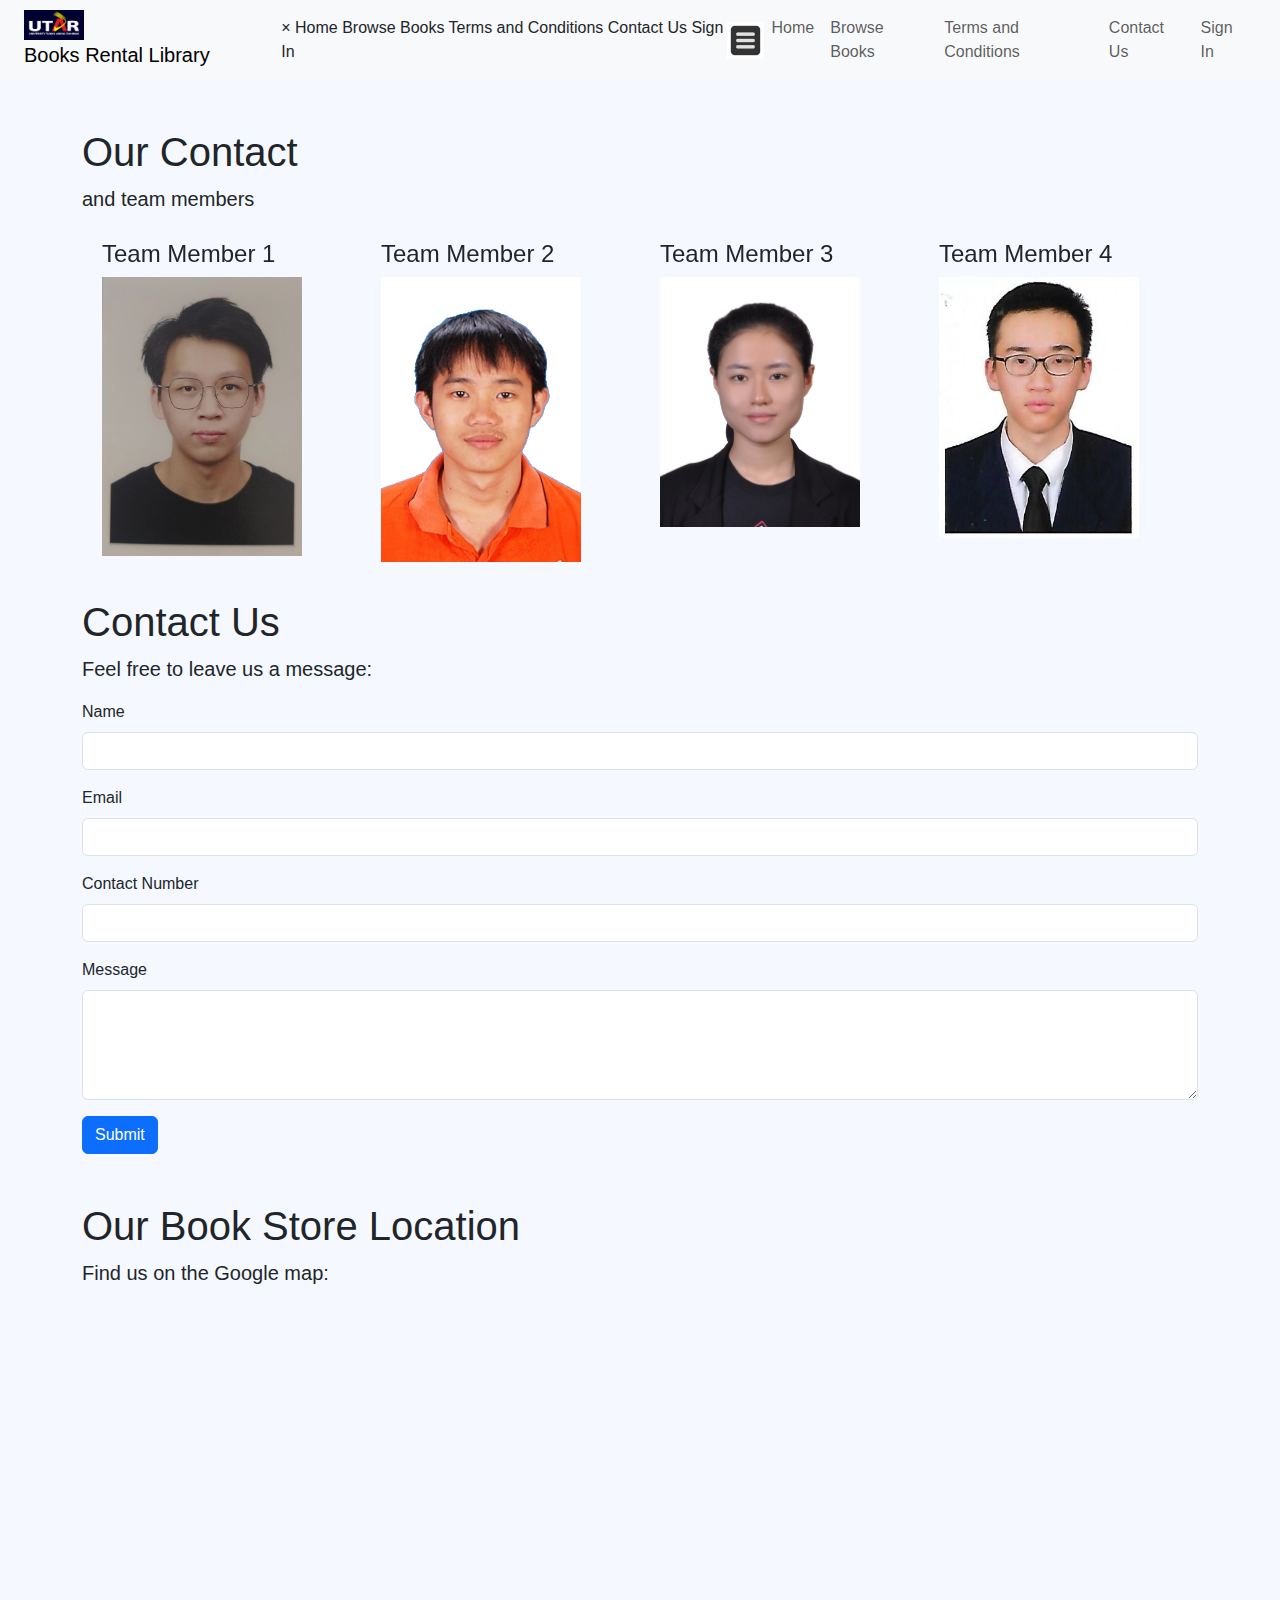
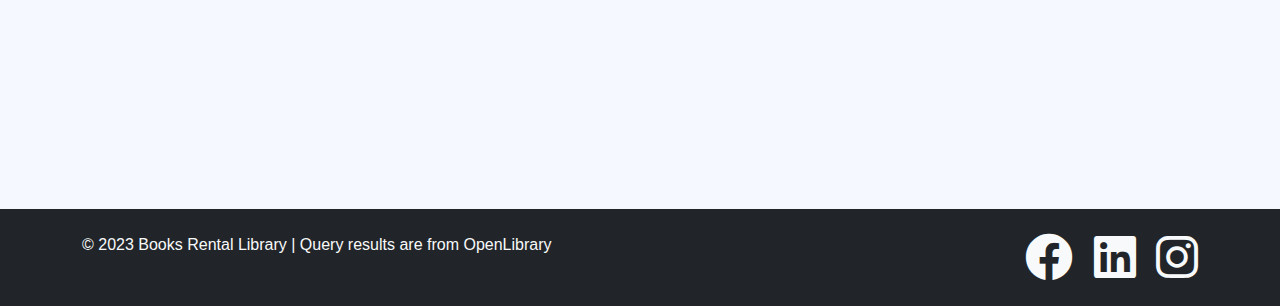
<file: contact.html>
<!DOCTYPE html>
<html lang="en">

<head>
    <meta charset="UTF-8">
    <meta name="viewport" content="width=device-width, initial-scale=1.0">
    <title>Book Rental Website</title>
    <!-- Include Bootstrap CSS -->
    <link rel="stylesheet" href="css/bootstrap.min.css">
    <script>
        sessionStorage.setItem("search", "");
    </script>
    <!-- Include jQuery -->
    <script src="js/jquery-3.7.1.min.js"></script>
    <!-- Include Bootstrap JS -->
    <script src="js/bootstrap.bundle.min.js"></script>
    <!-- Include custom CSS -->
    <link rel="stylesheet" href="css/styles.css">
    <link rel="stylesheet" href="https://cdnjs.cloudflare.com/ajax/libs/font-awesome/6.0.0-beta3/css/all.min.css">
</head>

<body>
    <div class="a2a_kit a2a_kit_size_32 a2a_floating_style a2a_vertical_style" style="left:0px; top:150px;">
        <a class="a2a_button_facebook"></a>
        <a class="a2a_button_twitter"></a>
        <a class="a2a_button_pinterest"></a>
        <a class="a2a_dd" href="https://www.addtoany.com/share"></a>
    </div>
    <script async src="https://static.addtoany.com/menu/page.js"></script>
    <!-- Header contains several hypertexts to navigate through the website-->
    <header>
        <nav class="navbar navbar-expand-lg navbar-light bg-light">
            <!-- Hypertext at top left, clicking it will [if at index.html] refresh the page or [if at other] go back to index.html -->
            <div class="ms-4">
                <img src="img/Utar.png" alt="Books Rental Library Logo" height="30">
                <a class="navbar-brand" href="index.html">Books Rental Library</a>
            </div>
            <!-- Switch to dropdown button when small screen is detected-->
            <div id="mySidenav" class="sidenav">
                <a href="javascript:void(0)" class="closebtn" onclick="closeNav()">&times;</a>
                <a href="index.html">Home</a>
                <a href="browse.html">Browse Books</a>
                <a href="term.html">Terms and Conditions</a>
                <a href="contact.html">Contact Us</a>
                <a href="signin.html"> Sign In</a>
             </div>
             <span class="toggle_icon" onclick="openNav()"><img src="img/toggle-icon.png"></span>
            <!-- Hypertexts at top right, they can be clicked to go to different page -->
            <div class="collapse navbar-collapse me-4" id="navbarNav">
                <ul class="navbar-nav ms-auto">
                    <li class="nav-item">
                        <a class="nav-link" href="index.html">Home</a>
                    </li>
                    <li class="nav-item">
                        <a class="nav-link" href="browse.html">Browse Books</a>
                    </li>
                    <li class="nav-item" id="rented-books-nav" style="display: none;">
                        <a class="nav-link" href="rentedbooks.html">Rented Books</a>
                    </li>
                    <li class="nav-item" >
                        <a class="nav-link" href="term.html">Terms and Conditions</a>
                     </li>
                    <li class="nav-item">
                        <a class="nav-link" href="contact.html">Contact Us</a>
                    </li>
                    <li class="nav-item" id="cart-nav" style="display: none;">
                        <a class="nav-link" href="cart.html">
                            <i class="fas fa-shopping-cart"></i> <!-- Font Awesome shopping cart icon -->
                        </a>
                    </li>
                    <li class="nav-item" id="signin-nav">
                        <a class="nav-link" href="signin.html"> Sign In</a>
                    </li>
                    <li class="nav-item" id="logout-nav" style="display: none;">
                        <a class="nav-link" href="#" id="logout-link">Logout</a>
                    </li>
                </ul>
            </div>
        </nav>
    </header>

    <main>
        <section class="container mt-5">
            <h1>Our Contact</h1>
            <p class="lead">and team members</p>
            <div class="card-parent-contact">
                <div class="card-container-contact">
                    <div class="card-contact">
                        <div class="card-front-contact">
                            <h4>Team Member 1</h4>
                            <!-- Front side content (photo) -->
                            <img src="img/member1.jpg" alt="Member 1">
                        </div>
                        <div class="card-back-contact">
                            <!-- Back side content (description) -->
                            <p>Name: Phua Wen Shen</p>
                            <p>StudentID: 20ACB02795</p>
                        </div>
                    </div>
                </div>

                <!-- Repeat the card structure for other cards -->
                <div class="card-container-contact">
                    <div class="card-contact">
                        <div class="card-front-contact">
                            <h4>Team Member 2</h4>
                            <!-- Front side content (photo) -->
                            <img src="img/member2.jpg" alt="Member 2">
                        </div>
                        <div class="card-back-contact">
                            <!-- Back side content (description) -->
                            <p>Name: Puat Eng Sing</p>
                            <p>Student ID: 20ACB05577</p>
                        </div>
                    </div>
                </div>

                <div class="card-container-contact">
                    <div class="card-contact">
                        <div class="card-front-contact">
                            <h4>Team Member 3</h4>
                            <!-- Front side content (photo) -->
                            <img src="img/member3.jpg" alt="Member 3">
                        </div>
                        <div class="card-back-contact">
                            <!-- Back side content (description) -->
                            <p>Name: Ng Shi Qi</p>
                            <p>Studnet ID: 21ACB04550</p>
                        </div>
                    </div>
                </div>

                <div class="card-container-contact">
                    <div class="card-contact">
                        <div class="card-front-contact">
                            <h4>Team Member 4</h4>
                            <!-- Front side content (photo) -->
                            <img src="img/member4.jpg" alt="Member 4">
                        </div>
                        <div class="card-back-contact">
                            <!-- Back side content (description) -->
                            <p>Name: Tay Zi Xun</p>
                            <p>Student ID: 20ACB04548</p>
                        </div>
                    </div>
                </div>
            </div>



        </section>
        <section class="container mt-5">
            <h1>Contact Us</h1>
            <p class="lead">Feel free to leave us a message:</p>

            <form id="contactForm">
                <div class="mb-3">
                    <label for="name" class="form-label">Name</label>
                    <input type="text" class="form-control" id="name" name="name" required>
                </div>
                <div class="mb-3">
                    <label for="email" class="form-label">Email</label>
                    <input type="email" class="form-control" id="email" name="email" required>
                </div>
                <div class="mb-3">
                    <label for="phone" class="form-label">Contact Number</label>
                    <input type="tel" class="form-control" id="phone" name="phone" required>
                </div>
                <div class="mb-3">
                    <label for="message" class="form-label">Message</label>
                    <textarea class="form-control" id="message" name="message" rows="4" required></textarea>
                </div>
                <button type="submit" class="btn btn-primary">Submit</button>
            </form>
        </section>
        <section class="container mt-5">
            <h1>Our Book Store Location</h1>
            <p class="lead">Find us on the Google map:</p>
            <div class="@embed-responsive embed-responsive-16by9">
                <iframe
                    src="https://www.google.com/maps/embed?pb=!1m18!1m12!1m3!1d6690.854094129255!2d101.1398981041387!3d4.334692948720215!2m3!1f0!2f0!3f0!3m2!1i1024!2i768!4f13.1!3m3!1m2!1s0x31cae2c1660815b3%3A0x12c1afc7bf46e288!2sUTAR%20Main%20Library%20-%20Block%20G!5e0!3m2!1sen!2smy!4v1694592152472!5m2!1sen!2smy"
                    width="100%" height="450" style="border:0;" allowfullscreen="" loading="lazy"
                    referrerpolicy="no-referrer-when-downgrade"></iframe>
                <div>
        </section>


    </main>

    <footer class="bg-dark text-light mt-5">
        <div class="container py-4">
            <div class="row">
                <div class="col-md-6">
                    <p>&copy; 2023 Books Rental Library | Query results are from <a
                            href="https://openlibrary.org/">OpenLibrary</a></p>
                </div>
                <div class="col-md-6 text-md-end"> <!-- Align content to the right -->
                    <a href="https://www.facebook.com/UTARnet" class="text-light me-3"><i
                            class="fab fa-facebook fa-3x"></i></a>
                    <a href="https://www.linkedin.com/school/universiti-tunku-abdul-rahman" class="text-light me-3"><i
                            class="fab fa-linkedin fa-3x"></i></a>
                    <a href="https://www.instagram.com/UTARnet1" class="text-light"><i
                            class="fab fa-instagram fa-3x"></i></a>
                    <!-- Add more social icons as needed -->
                </div>
            </div>
        </div>
    </footer>

    <script src="js/script.js"></script>
    <script>
        // Logout functionality
        document.addEventListener('DOMContentLoaded', function () {
            const logoutLink = document.getElementById('logout-link');

            logoutLink.addEventListener('click', () => {
                // Remove the user's email from local storage
                localStorage.removeItem('userEmail');
                // Redirect the user to the login page (you can replace 'signin.html' with your login page)
                window.location.href = 'signin.html';
            });

            // Call the updateNavigation function to initialize the navigation
            updateNavigation();
        });

        //contact.html
        // Handle form submission
        document.getElementById('contactForm').addEventListener('submit', function (e) {
            e.preventDefault(); // Prevent the form from submitting normally

            // You can add code here to send the form data to your server or perform other actions
            // For now, let's just show a confirmation message
            alert('Thank you for your message! We will get back to you soon.');

            // Clear form
            this.reset();
        });
    </script>
</body>

</html>
</file>
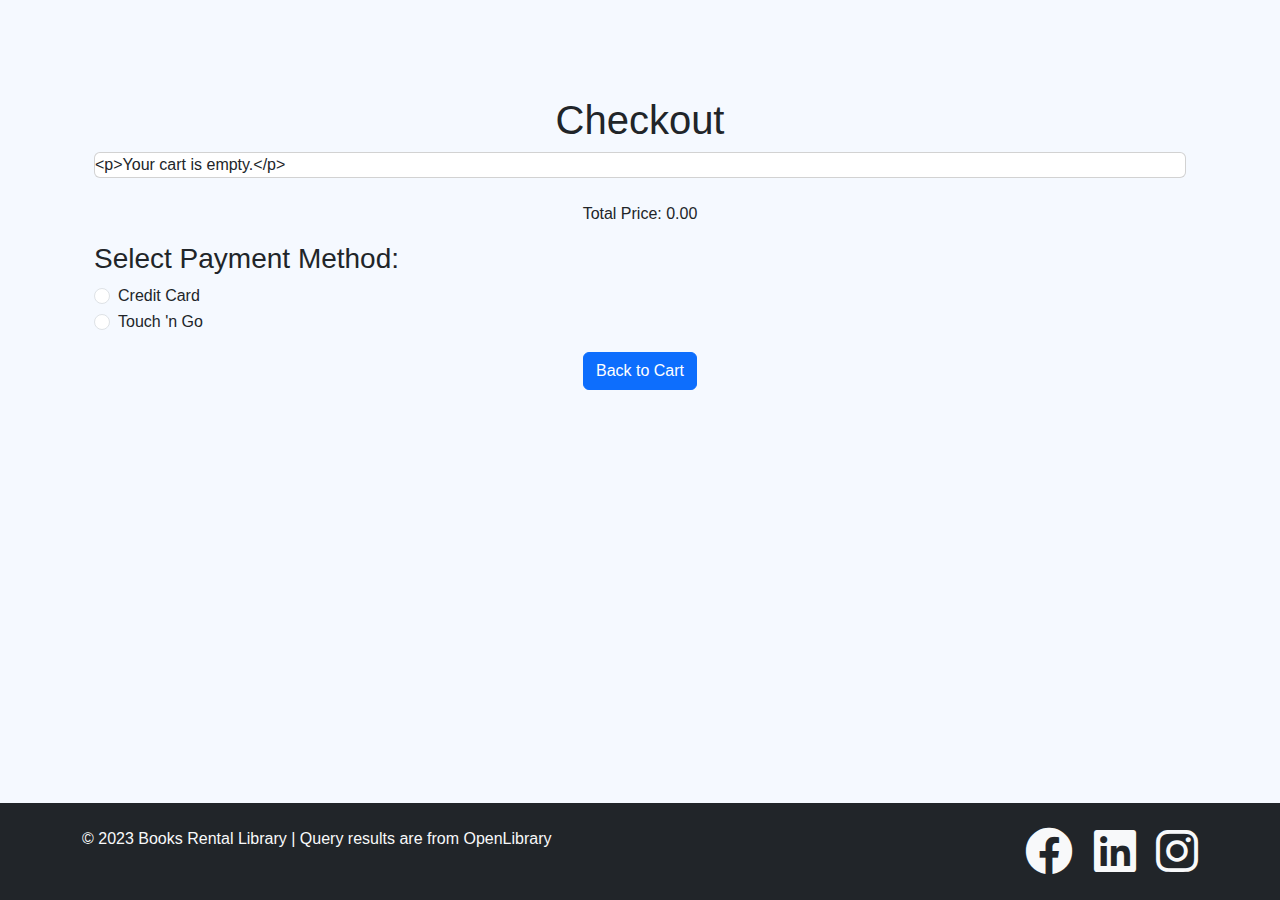
<file: payment.html>
<!DOCTYPE html>
<html lang="en">

<head>
    <meta charset="UTF-8">
    <meta name="viewport" content="width=device-width, initial-scale=1.0">
    <title>Book Rental Website</title>
    <!-- Include Bootstrap CSS -->
    <link rel="stylesheet" href="css/bootstrap.min.css">
    <script>
        sessionStorage.setItem("search", "");
    </script>
    <!-- Include jQuery -->
    <script src="js/jquery-3.7.1.min.js"></script>
    <!-- Include Bootstrap JS -->
    <script src="js/bootstrap.bundle.min.js"></script>
    <!-- Include custom CSS -->
    <link rel="stylesheet" href="css/styles.css">
    <link rel="stylesheet" href="https://cdnjs.cloudflare.com/ajax/libs/font-awesome/6.0.0-beta3/css/all.min.css">
</head>

<body>
     <div class="a2a_kit a2a_kit_size_32 a2a_floating_style a2a_vertical_style" style="left:0px; top:150px;">
        <a class="a2a_button_facebook"></a>
        <a class="a2a_button_twitter"></a>
        <a class="a2a_button_pinterest"></a>
        <a class="a2a_dd" href="https://www.addtoany.com/share"></a>
    </div>
    <script async src="https://static.addtoany.com/menu/page.js"></script>
    <main class="container mt-5">
        <div class="container mt-5">
            <h1 class="text-center">Checkout</h1>
            <div id="cart-items-container" class="card mb-4">
                <div class="card-header bg-primary text-white">
                    Your Cart
                </div>
                <div class="card-body">
                    <!-- Display cart items here -->
                </div>
            </div>
            <p class="text-center">Total Price: <span id="total-price">RM0.00</span></p>

            <!-- Payment Options -->
            <h3>Select Payment Method:</h3>
            <div class="form-check">
                <input class="form-check-input" type="radio" name="paymentMethod" id="creditCardRadio"
                    value="creditCard">
                <label class="form-check-label" for="creditCardRadio">
                    Credit Card
                </label>
            </div>
            <div class="form-check">
                <input class="form-check-input" type="radio" name="paymentMethod" id="touchNGoRadio" value="touchNGo">
                <label class="form-check-label" for="touchNGoRadio">
                    Touch 'n Go
                </label>
            </div>

            <!-- Credit Card Form (Initially hidden) -->
            <div id="creditCardForm" style="display: none;">
                <div class="card mb-4">
                    <div class="card-header bg-primary text-white">
                        Enter Credit Card Information
                    </div>
                    <div class="card-body">
                        <form>
                            <div class="mb-3">
                                <label for="cardNumber" class="form-label">Card Number</label>
                                <input type="text" class="form-control" id="cardNumber">
                            </div>
                            <div class="mb-3">
                                <label for="expirationDate" class="form-label">Expiration Date</label>
                                <input type="text" class="form-control" id="expirationDate">
                            </div>
                            <div class="mb-3">
                                <label for="cvv" class="form-label">CVV</label>
                                <input type="text" class="form-control" id="cvv">
                            </div>
                            <button type="button" class="btn btn-primary" onclick="processCreditCardPayment()">Pay</button>
                        </form>
                    </div>
                </div>
            </div>

            <!-- Touch 'n Go Payment (Initially hidden) -->
            <div id="touchNGoPayment" style="display: none;">
                <div class="card mb-4">
                    <div class="card-header bg-primary text-white">
                        Touch 'n Go Payment (Scan or Pay-direct)
                    </div>
                    <div class="card-body">
                        <p class="text-center"><img id="qrcode" alt="QR Code" src="img/qr.jpeg" width="70%"></p>
                        <p class="text-center"><button type="button" class="btn btn-primary" id="payment-success-button">Pay</button></p>
                    </div>
                </div>
            </div>
            <div class="text-center">
                <button class="btn btn-primary mt-3" onclick="goToCartPage()">Back to Cart</button>
            </div>
        </div>
    </main>

    <footer class="bg-dark text-light mt-5">
        <div class="container py-4">
            <div class="row">
                <div class="col-md-6">
                    <p>&copy; 2023 Books Rental Library | Query results are from <a
                            href="https://openlibrary.org/">OpenLibrary</a></p>
                </div>
                <div class="col-md-6 text-md-end"> <!-- Align content to the right -->
                    <a href="https://www.facebook.com/UTARnet" class="text-light me-3"><i
                            class="fab fa-facebook fa-3x"></i></a>
                    <a href="https://www.linkedin.com/school/universiti-tunku-abdul-rahman" class="text-light me-3"><i
                            class="fab fa-linkedin fa-3x"></i></a>
                    <a href="https://www.instagram.com/UTARnet1" class="text-light"><i
                            class="fab fa-instagram fa-3x"></i></a>
                    <!-- Add more social icons as needed -->
                </div>
            </div>
        </div>
    </footer>

    <script src="js/script.js"></script>
    <script src="js/checkout.js"></script>

    <script>
        const paymentSuccessButton = document.getElementById('payment-success-button');
        if (paymentSuccessButton) {
            paymentSuccessButton.addEventListener('click', completeTouchNGoPayment);
        }
    </script>
</body>

</html>
</file>
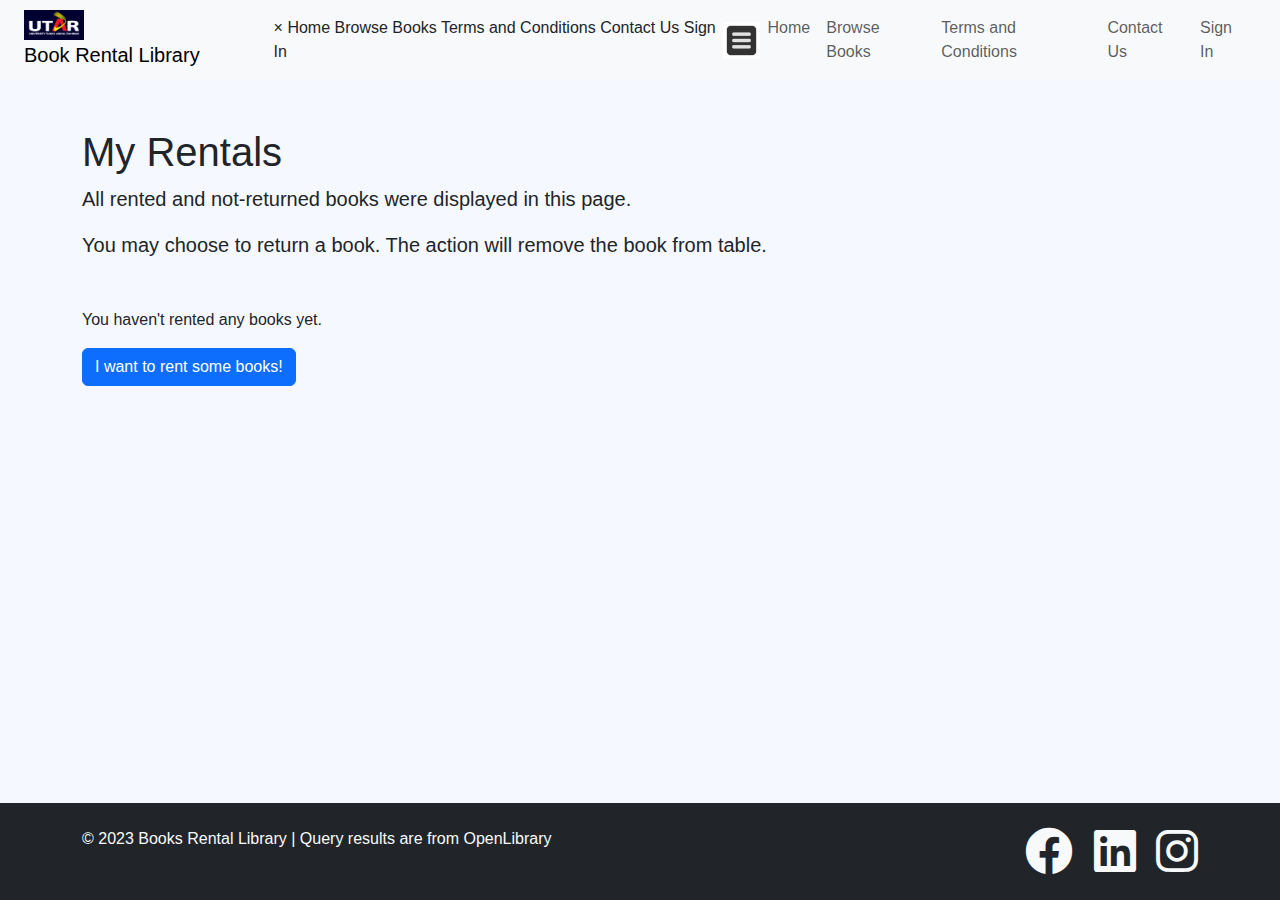
<file: rentedbooks.html>
<!DOCTYPE html>
<html lang="en">

<head>
    <meta charset="UTF-8">
    <meta name="viewport" content="width=device-width, initial-scale=1.0">
    <title>Book Rental Website</title>
    <!-- Include Bootstrap CSS -->
    <link rel="stylesheet" href="css/bootstrap.min.css">
    <script>
        sessionStorage.setItem("search", "");
    </script>
    <!-- Include jQuery -->
    <script src="js/jquery-3.7.1.min.js"></script>
    <!-- Include Bootstrap JS -->
    <script src="js/bootstrap.bundle.min.js"></script>
    <!-- Include custom CSS -->
    <link rel="stylesheet" href="css/styles.css">
    <link rel="stylesheet" href="https://cdnjs.cloudflare.com/ajax/libs/font-awesome/6.0.0-beta3/css/all.min.css">
</head>

<body>
    <div class="a2a_kit a2a_kit_size_32 a2a_floating_style a2a_vertical_style" style="left:0px; top:150px;">
        <a class="a2a_button_facebook"></a>
        <a class="a2a_button_twitter"></a>
        <a class="a2a_button_pinterest"></a>
        <a class="a2a_dd" href="https://www.addtoany.com/share"></a>
    </div>
    <script async src="https://static.addtoany.com/menu/page.js"></script>
    <!-- Header contains several hypertexts to navigate through the website-->
    <header>
        <nav class="navbar navbar-expand-lg navbar-light bg-light">
            <!-- Hypertext at top left, clicking it will [if at index.html] refresh the page or [if at other] go back to index.html -->
            <div class="ms-4">
                <img src="img/Utar.png" alt="Books Rental Library Logo" height="30">
                <a class="navbar-brand" href="index.html">Book Rental Library</a>
            </div>
            <!-- Switch to dropdown button when small screen is detected-->
            <div id="mySidenav" class="sidenav">
                <a href="javascript:void(0)" class="closebtn" onclick="closeNav()">&times;</a>
                <a href="index.html">Home</a>
                <a href="browse.html">Browse Books</a>
                <a href="term.html">Terms and Conditions</a>
                <a href="contact.html">Contact Us</a>
                <a href="signin.html"> Sign In</a>
             </div>
             <span class="toggle_icon" onclick="openNav()"><img src="img/toggle-icon.png"></span>
            <!-- Hypertexts at top right, they can be clicked to go to different page -->
            <div class="collapse navbar-collapse me-4" id="navbarNav">
                <ul class="navbar-nav ms-auto">
                    <li class="nav-item">
                        <a class="nav-link" href="index.html">Home</a>
                    </li>
                    <li class="nav-item">
                        <a class="nav-link" href="browse.html">Browse Books</a>
                    </li>
                    <li class="nav-item" id="rented-books-nav" style="display: none;">
                        <a class="nav-link" href="rentedbooks.html">Rented Books</a>
                    </li>
                    <li class="nav-item" >
                        <a class="nav-link" href="term.html">Terms and Conditions</a>
                     </li>
                    <li class="nav-item">
                        <a class="nav-link" href="contact.html">Contact Us</a>
                    </li>
                   <li class="nav-item" id="cart-nav" style="display: none;">
                        <a class="nav-link" href="cart.html">
                            <i class="fas fa-shopping-cart"></i> <!-- Font Awesome shopping cart icon -->
                        </a>
                    </li>
                    <li class="nav-item" id="signin-nav">
                        <a class="nav-link" href="signin.html"> Sign In</a>
                    </li>
                    <li class="nav-item" id="logout-nav" style="display: none;">
                        <a class="nav-link" href="#" id="logout-link">Logout</a>
                    </li>
                </ul>
            </div>
        </nav>
    </header>

    <main>
        <section class="container mt-5">
            <h1>My Rentals</h1>
            <p class="lead">All rented and not-returned books were displayed in this page.</p>
            <p class="lead">You may choose to return a book. The action will remove the book from table.</p>
        </section>
        <section class="container mt-5">
            <!-- Table to display rented books -->
            <div id="historyTable"></div>

            <!-- Link to go back to index.html -->
            <a href="browse.html" class="btn btn-primary mt-3">I want to rent some books!</a>
        </section>
    </main>

    <footer class="bg-dark text-light mt-5">
        <div class="container py-4">
            <div class="row">
                <div class="col-md-6">
                    <p>&copy; 2023 Books Rental Library | Query results are from <a
                            href="https://openlibrary.org/">OpenLibrary</a></p>
                </div>
                <div class="col-md-6 text-md-end"> <!-- Align content to the right -->
                    <a href="https://www.facebook.com/UTARnet" class="text-light me-3"><i
                            class="fab fa-facebook fa-3x"></i></a>
                    <a href="https://www.linkedin.com/school/universiti-tunku-abdul-rahman" class="text-light me-3"><i
                            class="fab fa-linkedin fa-3x"></i></a>
                    <a href="https://www.instagram.com/UTARnet1" class="text-light"><i
                            class="fab fa-instagram fa-3x"></i></a>
                    <!-- Add more social icons as needed -->
                </div>
            </div>
        </div>
    </footer>

    <script src="js/script.js"></script>
    <script>
        // Logout functionality
        document.addEventListener('DOMContentLoaded', function () {
            const logoutLink = document.getElementById('logout-link');

            logoutLink.addEventListener('click', () => {
                // Remove the user's email from local storage
                localStorage.removeItem('userEmail');
                // Redirect the user to the login page (you can replace 'signin.html' with your login page)
                window.location.href = 'signin.html';
            });

            // Call the updateNavigation function to initialize the navigation
            updateNavigation();
        });
    </script>
</body>

</html>
</file>
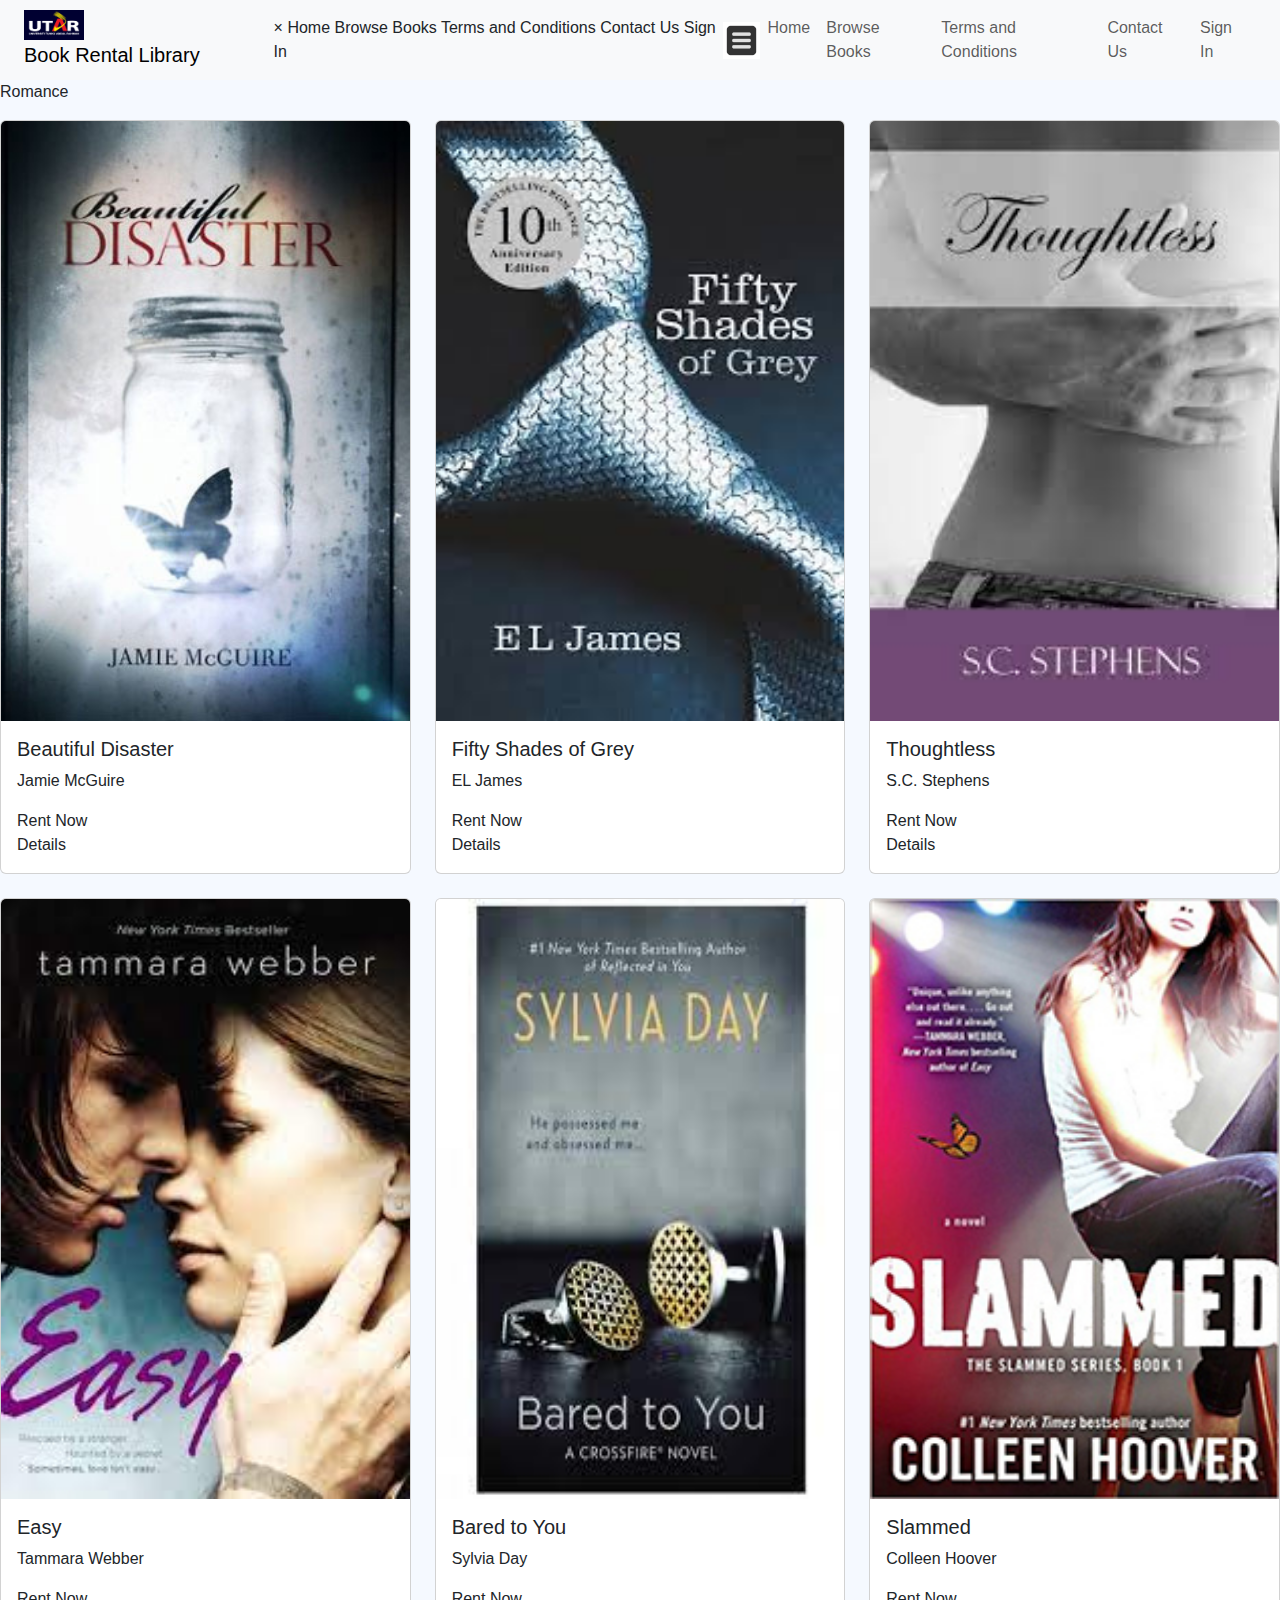
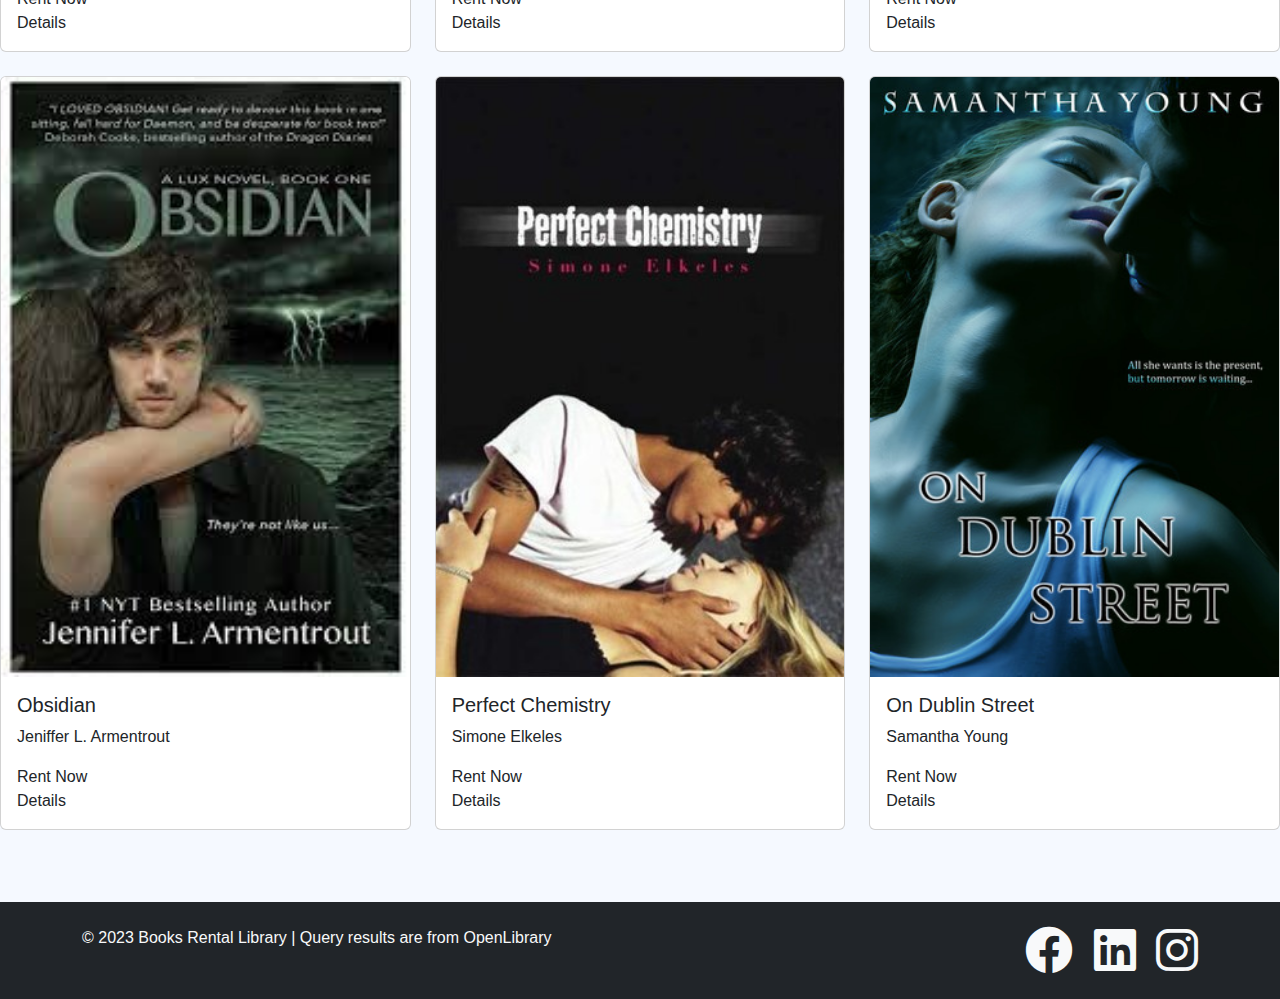
<file: Romance.html>
<!DOCTYPE html>
<html lang="en">

<head>
    <meta charset="UTF-8">
    <meta name="viewport" content="width=device-width, initial-scale=1.0">
    <title>Book Rental Website</title>

    <!-- Include Bootstrap CSS -->
    <link rel="stylesheet" href="css/bootstrap.min.css">
    <!-- Include jQuery -->
    <script src="js/jquery-3.7.1.min.js"></script>
    <!-- Include Bootstrap JS -->
    <script src="js/bootstrap.bundle.min.js"></script>
    <!-- Include custom CSS -->
    <link rel="stylesheet" href="css/styles.css">
    <link rel="stylesheet" href="https://cdnjs.cloudflare.com/ajax/libs/font-awesome/6.0.0-beta3/css/all.min.css">
</head>

<body>
    <div class="a2a_kit a2a_kit_size_32 a2a_floating_style a2a_vertical_style" style="left:0px; top:150px;">
        <a class="a2a_button_facebook"></a>
        <a class="a2a_button_twitter"></a>
        <a class="a2a_button_pinterest"></a>
        <a class="a2a_dd" href="https://www.addtoany.com/share"></a>
    </div>
    <script async src="https://static.addtoany.com/menu/page.js"></script>
    <header>
        <nav class="navbar navbar-expand-lg navbar-light bg-light">
            <!-- Hypertext at top left, clicking it will [if at index.html] refresh the page or [if at other] go back to index.html -->
            <div class="ms-4">
                <img src="img/Utar.png" alt="Books Rental Library Logo" height="30">
                <a class="navbar-brand" href="index.html">Book Rental Library</a>
            </div>
            <!-- Switch to dropdown button when small screen is detected-->
            <div id="mySidenav" class="sidenav">
                <a href="javascript:void(0)" class="closebtn" onclick="closeNav()">&times;</a>
                <a href="index.html">Home</a>
                <a href="browse.html">Browse Books</a>
                <a href="term.html">Terms and Conditions</a>
                <a href="contact.html">Contact Us</a>
                <a href="signin.html"> Sign In</a>
             </div>
             <span class="toggle_icon" onclick="openNav()"><img src="img/toggle-icon.png"></span>
             <!-- Hypertexts at top right, they can be clicked to go to different page -->
            <div class="collapse navbar-collapse me-4" id="navbarNav">
                <ul class="navbar-nav ms-auto">
                    <li class="nav-item">
                        <a class="nav-link" href="index.html">Home</a>
                    </li>
                    <li class="nav-item">
                        <a class="nav-link" href="browse.html">Browse Books</a>
                    </li>
                    <li class="nav-item" id="rented-books-nav" style="display: none;">
                        <a class="nav-link" href="rentedbooks.html">Rented Books</a>
                    </li>
                    <li class="nav-item" >
                        <a class="nav-link" href="term.html">Terms and Conditions</a>
                     </li>
                    <li class="nav-item">
                        <a class="nav-link" href="contact.html">Contact Us</a>
                    </li>
                    <li class="nav-item" id="signin-nav">
                        <a class="nav-link" href="signin.html"> Sign In</a>
                    </li>
                    <li class="nav-item" id="cart-nav" style="display: none;">
                        <a class="nav-link" href="cart.html">
                            <i class="fas fa-shopping-cart"></i> <!-- Font Awesome shopping cart icon -->
                        </a>
                    </li>
                    <li class="nav-item" id="logout-nav" style="display: none;">
                        <a class="nav-link" href="#" id="logout-link">Logout</a>
                    </li>
                </ul>
            </div>
        </nav>
    </header>

    <div>
        <p class="h2_rental"> Romance </p>
    </div>

    <div class="row">
        <!-- Display featured books here -->
        <!-- Example book card -->
        <div class="col-lg-4 col-md-6 mb-4">
            <div class="card">
                <img src="img/Love/BeautifulDisaster.jpg" class="card-img-top book-height" alt="Book 1">
                <div class="card-body">
                    <h5 class="card-title">Beautiful Disaster</h5>
                    <p class="card-text">Jamie McGuire</p>
                    <div class="btn_main">
                        <div class="rent_bt"><a href="browse.html">Rent Now</a></div>
                        <div class="seedetails_bt"><a href="#">Details</a></div>
                    </div>
                </div>
            </div>
        </div>
        <div class="col-lg-4 col-md-6 mb-4">
            <div class="card">
                <img src="img/Love/FiftyShadesofGrey.jpeg" class="card-img-top book-height" alt="Book 2">
                <div class="card-body">
                    <h5 class="card-title">Fifty Shades of Grey</h5>
                    <p class="card-text">EL James</p>
                    <div class="btn_main">
                        <div class="rent_bt"><a href="browse.html">Rent Now</a></div>
                        <div class="seedetails_bt"><a href="#">Details</a></div>
                    </div>
                </div>
            </div>
        </div>
        <div class="col-lg-4 col-md-6 mb-4">
            <div class="card">
                <img src="img/Love/Thoughtless.jpeg" class="card-img-top book-height" alt="Book 3">
                <div class="card-body">
                    <h5 class="card-title">Thoughtless</h5>
                    <p class="card-text">S.C. Stephens</p>
                    <div class="btn_main">
                        <div class="rent_bt"><a href="browse.html">Rent Now</a></div>
                        <div class="seedetails_bt"><a href="#">Details</a></div>
                    </div>
                </div>
            </div>
        </div>
        <div class="col-lg-4 col-md-6 mb-4">
            <div class="card">
                <img src="img/Love/Easy.jpeg" class="card-img-top book-height" alt="Book 1">
                <div class="card-body">
                    <h5 class="card-title">Easy</h5>
                    <p class="card-text">Tammara Webber</p>
                    <div class="btn_main">
                        <div class="rent_bt"><a href="browse.html">Rent Now</a></div>
                        <div class="seedetails_bt"><a href="#">Details</a></div>
                    </div>
                </div>
            </div>
        </div>
        <div class="col-lg-4 col-md-6 mb-4">
            <div class="card">
                <img src="img/Love/BaredtoYou.jpg" class="card-img-top book-height" alt="Book 2">
                <div class="card-body">
                    <h5 class="card-title">Bared to You</h5>
                    <p class="card-text">Sylvia Day</p>
                    <div class="btn_main">
                        <div class="rent_bt"><a href="browse.html">Rent Now</a></div>
                        <div class="seedetails_bt"><a href="#">Details</a></div>
                    </div>
                </div>
            </div>
        </div>
        <div class="col-lg-4 col-md-6 mb-4">
            <div class="card">
                <img src="img/Love/Slammed.jpg" class="card-img-top book-height" alt="Book 3">
                <div class="card-body">
                    <h5 class="card-title">Slammed</h5>
                    <p class="card-text">Colleen Hoover</p>
                    <div class="btn_main">
                        <div class="rent_bt"><a href="browse.html">Rent Now</a></div>
                        <div class="seedetails_bt"><a href="#">Details</a></div>
                    </div>
                </div>
            </div>
        </div>
        <div class="col-lg-4 col-md-6 mb-4">
            <div class="card">
                <img src="img/Love/Obsidian.jpeg" class="card-img-top book-height" alt="Book 1">
                <div class="card-body">
                    <h5 class="card-title">Obsidian</h5>
                    <p class="card-text">Jeniffer L. Armentrout</p>
                    <div class="btn_main">
                        <div class="rent_bt"><a href="browse.html">Rent Now</a></div>
                        <div class="seedetails_bt"><a href="#">Details</a></div>
                    </div>
                </div>
            </div>
        </div>
        <div class="col-lg-4 col-md-6 mb-4">
            <div class="card">
                <img src="img/Love/PerfectChemistry.jpg" class="card-img-top book-height" alt="Book 2">
                <div class="card-body">
                    <h5 class="card-title">Perfect Chemistry</h5>
                    <p class="card-text">Simone Elkeles</p>
                    <div class="btn_main">
                        <div class="rent_bt"><a href="browse.html">Rent Now</a></div>
                        <div class="seedetails_bt"><a href="#">Details</a></div>
                    </div>
                </div>
            </div>
        </div>
        <div class="col-lg-4 col-md-6 mb-4">
            <div class="card">
                <img src="img/Love/OnDublinStreet.jpg" class="card-img-top book-height" alt="Book 3">
                <div class="card-body">
                    <h5 class="card-title">On Dublin Street</h5>
                    <p class="card-text">Samantha Young</p>
                    <div class="btn_main">
                        <div class="rent_bt"><a href="browse.html">Rent Now</a></div>
                        <div class="seedetails_bt"><a href="#">Details</a></div>
                    </div>
                </div>
            </div>
        </div>
    </div>

    <footer class="bg-dark text-light mt-5">
        <div class="container py-4">
            <div class="row">
                <div class="col-md-6">
                    <p>&copy; 2023 Books Rental Library | Query results are from <a
                            href="https://openlibrary.org/">OpenLibrary</a></p>
                </div>
                <div class="col-md-6 text-md-end"> <!-- Align content to the right -->
                    <a href="https://www.facebook.com/UTARnet" class="text-light me-3"><i
                            class="fab fa-facebook fa-3x"></i></a>
                    <a href="https://www.linkedin.com/school/universiti-tunku-abdul-rahman" class="text-light me-3"><i
                            class="fab fa-linkedin fa-3x"></i></a>
                    <a href="https://www.instagram.com/UTARnet1" class="text-light"><i
                            class="fab fa-instagram fa-3x"></i></a>
                    <!-- Add more social icons as needed -->
                </div>
            </div>
        </div>
    </footer>
</body>

<script>
    // Logout functionality
        document.addEventListener('DOMContentLoaded', function () {
            const logoutLink = document.getElementById('logout-link');

            logoutLink.addEventListener('click', () => {
                // Remove the user's email from local storage
                localStorage.removeItem('userEmail');
                // Redirect the user to the login page (you can replace 'signin.html' with your login page)
                window.location.href = 'signin.html';
            });

            // Call the updateNavigation function to initialize the navigation
            updateNavigation();
        });
        $(function(){
            $(".seedetails_bt").on("click", seeCDetailsFunction);

            function seeCDetailsFunction() {
                var title = $(this).closest(":has(.card-title)").find(".card-title").text();
                localStorage.setItem("Title", title);
                window.location.href = 'bookInfo.html';
            }
    });
</script>

</html>
</file>
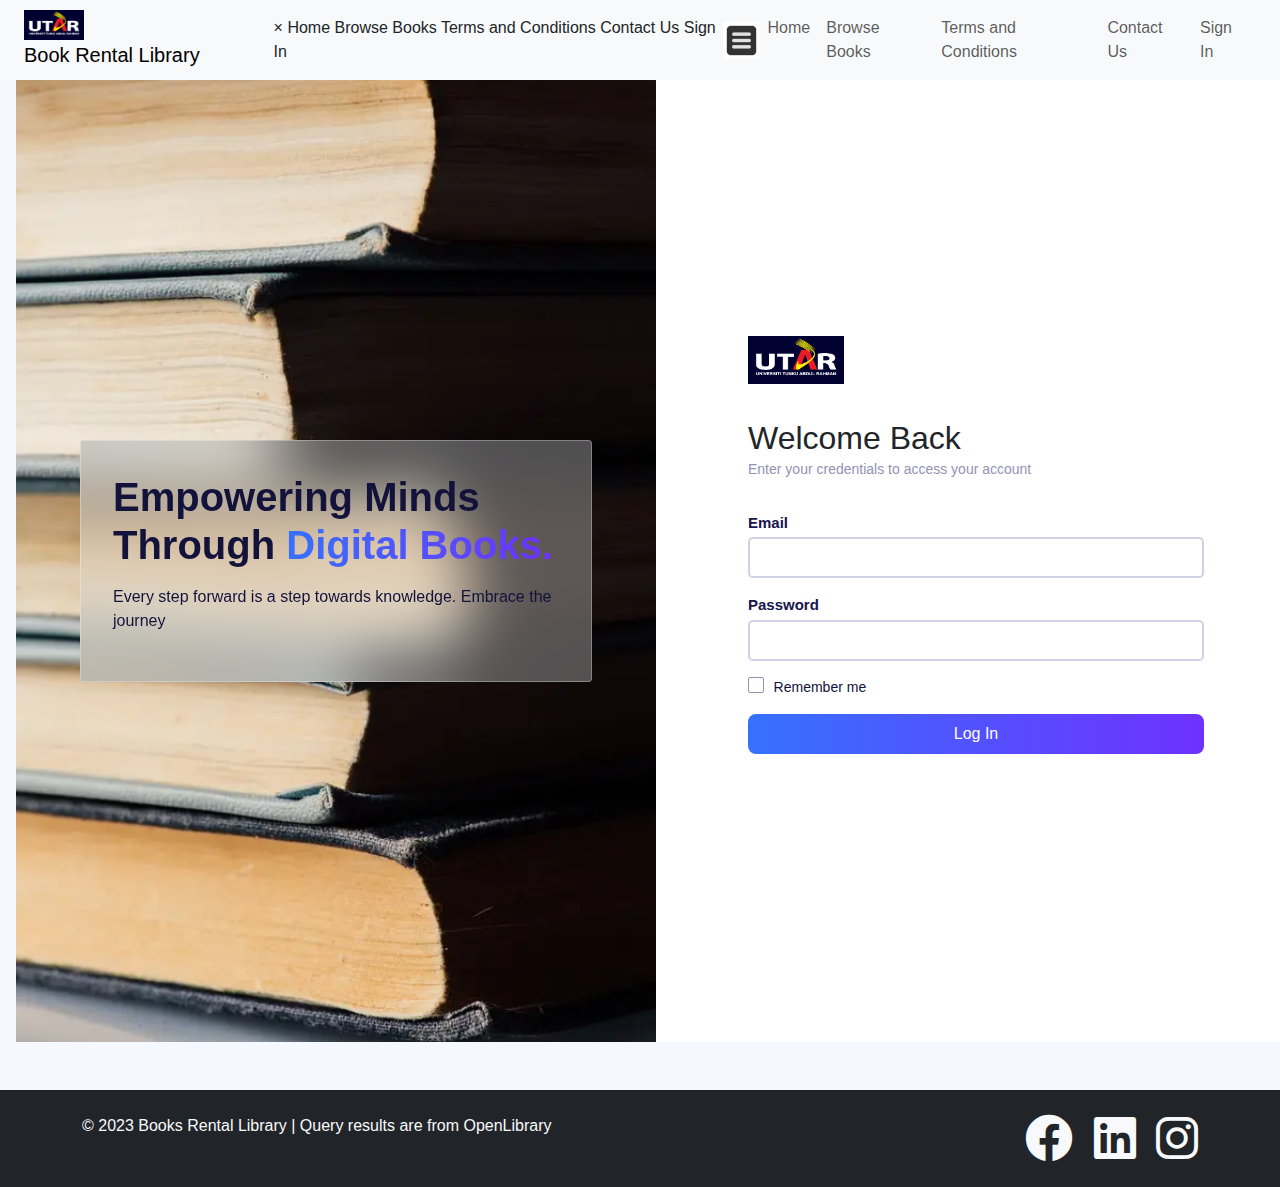
<file: signin.html>
<!DOCTYPE html>
<html lang="en">

<head>
    <meta charset="UTF-8">
    <meta name="viewport" content="width=device-width, initial-scale=1.0">
    <title>Book Rental Website</title>
    <!-- Include Bootstrap CSS -->
    <link rel="stylesheet" href="css/bootstrap.min.css">
    <script>
        sessionStorage.setItem("search", "");
    </script>
    <!-- Include jQuery -->
    <script src="js/jquery-3.7.1.min.js"></script>
    <!-- Include Bootstrap JS -->
    <script src="js/bootstrap.bundle.min.js"></script>
    <!-- Include custom CSS -->
    <link rel="stylesheet" href="css/styles.css">
    <link rel="stylesheet" href="https://cdnjs.cloudflare.com/ajax/libs/font-awesome/6.0.0-beta3/css/all.min.css">
</head>

<body>
    <div class="a2a_kit a2a_kit_size_32 a2a_floating_style a2a_vertical_style" style="left:0px; top:150px;">
        <a class="a2a_button_facebook"></a>
        <a class="a2a_button_twitter"></a>
        <a class="a2a_button_pinterest"></a>
        <a class="a2a_dd" href="https://www.addtoany.com/share"></a>
    </div>
    <script async src="https://static.addtoany.com/menu/page.js"></script>
    <!-- Header contains several hypertexts to navigate through the website-->
    <header>
        <nav class="navbar navbar-expand-lg navbar-light bg-light">
            <!-- Hypertext at top left, clicking it will [if at index.html] refresh the page or [if at other] go back to index.html -->
            <div class="ms-4">
                <img src="img/Utar.png" alt="Books Rental Library Logo" height="30">
                <a class="navbar-brand" href="index.html">Book Rental Library</a>
            </div>
            <!-- Switch to dropdown button when small screen is detected-->
            <div id="mySidenav" class="sidenav">
                <a href="javascript:void(0)" class="closebtn" onclick="closeNav()">&times;</a>
                <a href="index.html">Home</a>
                <a href="browse.html">Browse Books</a>
                <a href="term.html">Terms and Conditions</a>
                <a href="contact.html">Contact Us</a>
                <a href="signin.html"> Sign In</a>
            </div>
            <span class="toggle_icon" onclick="openNav()"><img src="img/toggle-icon.png"></span>
            <!-- Hypertexts at top right, they can be clicked to go to different page -->
            <div class="collapse navbar-collapse me-4" id="navbarNav">
                <ul class="navbar-nav ms-auto">
                    <li class="nav-item">
                        <a class="nav-link" href="index.html">Home</a>
                    </li>
                    <li class="nav-item">
                        <a class="nav-link" href="browse.html">Browse Books</a>
                    </li>
                    <li class="nav-item" id="rented-books-nav" style="display: none;">
                        <a class="nav-link" href="rentedbooks.html">Rented Books</a>
                    </li>
                    <li class="nav-item" >
                        <a class="nav-link" href="term.html">Terms and Conditions</a>
                     </li>
                    <li class="nav-item">
                        <a class="nav-link" href="contact.html">Contact Us</a>
                    </li>
                    <li class="nav-item" id="cart-nav" style="display: none;">
                        <a class="nav-link" href="cart.html">Shopping Cart</a>
                    </li>
                    <li class="nav-item" id="signin-nav">
                        <a class="nav-link" href="signin.html"> Sign In</a>
                    </li>
                </ul>
            </div>
        </nav>
    </header>

    <main>
        <section class="custom-container">
            <div class="custom-image-section">
                <div class="custom-image-wrapper">
                    <img src="img/Book bg.webp" alt="">
                </div>

                <div class="custom-content-container">
                    <h1 class="custom-section-heading"> Empowering Minds Through
                        <span>Digital Books.</span>
                    </h1>
                    <p class="custom-section-paragraph"> Every step forward is a step
                        towards knowledge. Embrace the journey
                    </p>
                </div>
            </div>

            <div class="custom-form-section">
                <div class="custom-form-wrapper">
                    <div class="custom-logo-container">
                        <a href="index.html" class="custom-log-container">
                            <img src="img/Utar.png" alt="Logo">
                        </a>
                    </div>

                    <h2>Welcome Back</h2>
                    <p>Enter your credentials to access your account</p>
                    <div class="custom-input-container">
                        <div class="custom-form-group">
                            <label for="email">Email</label>
                            <input type="email" id="email" autocomplete="off">
                        </div>
                        <div class="custom-form-group">
                            <label for="password">Password</label>
                            <input type="password" id="password" autocomplete="off">
                        </div>
                    </div>

                    <div class="custom-remember-forgot">
                        <div class="custom-remember-me">
                            <input type="checkbox" value="remember-me" id="remember-me">
                            <label for="remember-me">Remember me</label>
                        </div>
                    </div>

                    <button class="custom-login-btn" id="custom-login-btn">Log In</button>
                    <p id="login-error" style="color: red;"></p>
                </div>
            </div>
        </section>
    </main>

    <footer class="bg-dark text-light mt-5">
        <div class="container py-4">
            <div class="row">
                <div class="col-md-6">
                    <p>&copy; 2023 Books Rental Library | Query results are from <a
                            href="https://openlibrary.org/">OpenLibrary</a></p>
                </div>
                <div class="col-md-6 text-md-end"> <!-- Align content to the right -->
                    <a href="https://www.facebook.com/UTARnet" class="text-light me-3"><i
                            class="fab fa-facebook fa-3x"></i></a>
                    <a href="https://www.linkedin.com/school/universiti-tunku-abdul-rahman" class="text-light me-3"><i
                            class="fab fa-linkedin fa-3x"></i></a>
                    <a href="https://www.instagram.com/UTARnet1" class="text-light"><i
                            class="fab fa-instagram fa-3x"></i></a>
                    <!-- Add more social icons as needed -->
                </div>
            </div>
        </div>
    </footer>
    <script src="js/script.js"></script>
    <script>
        // Dummy user data (replace with your actual user data)
        const users = [
            { email: 'user1@example.com', password: 'password1' },
            { email: 'user2@example.com', password: 'password2' }
        ];

        // Function to perform login
        function performLogin() {
            const email = document.getElementById('email').value;
            const password = document.getElementById('password').value;

            // Check if the provided email and password match a user
            const user = users.find(u => u.email === email && u.password === password);

            if (user) {
                // Set the loggedIn variable to true (you would use a proper authentication mechanism in a real app)
                loggedIn = true;
                // Store the user's email in local storage
                localStorage.setItem('userEmail', email);

                // Redirect to the main page or perform other actions upon successful login
                window.location.href = 'index.html';
            } else {
                // Display an error message if login fails
                document.getElementById('login-error').textContent = 'Invalid email or password';
            }
        }

        // Add a click event listener to the login button
        document.getElementById('custom-login-btn').addEventListener('click', performLogin);
    </script>
</body>

</html>
</file>
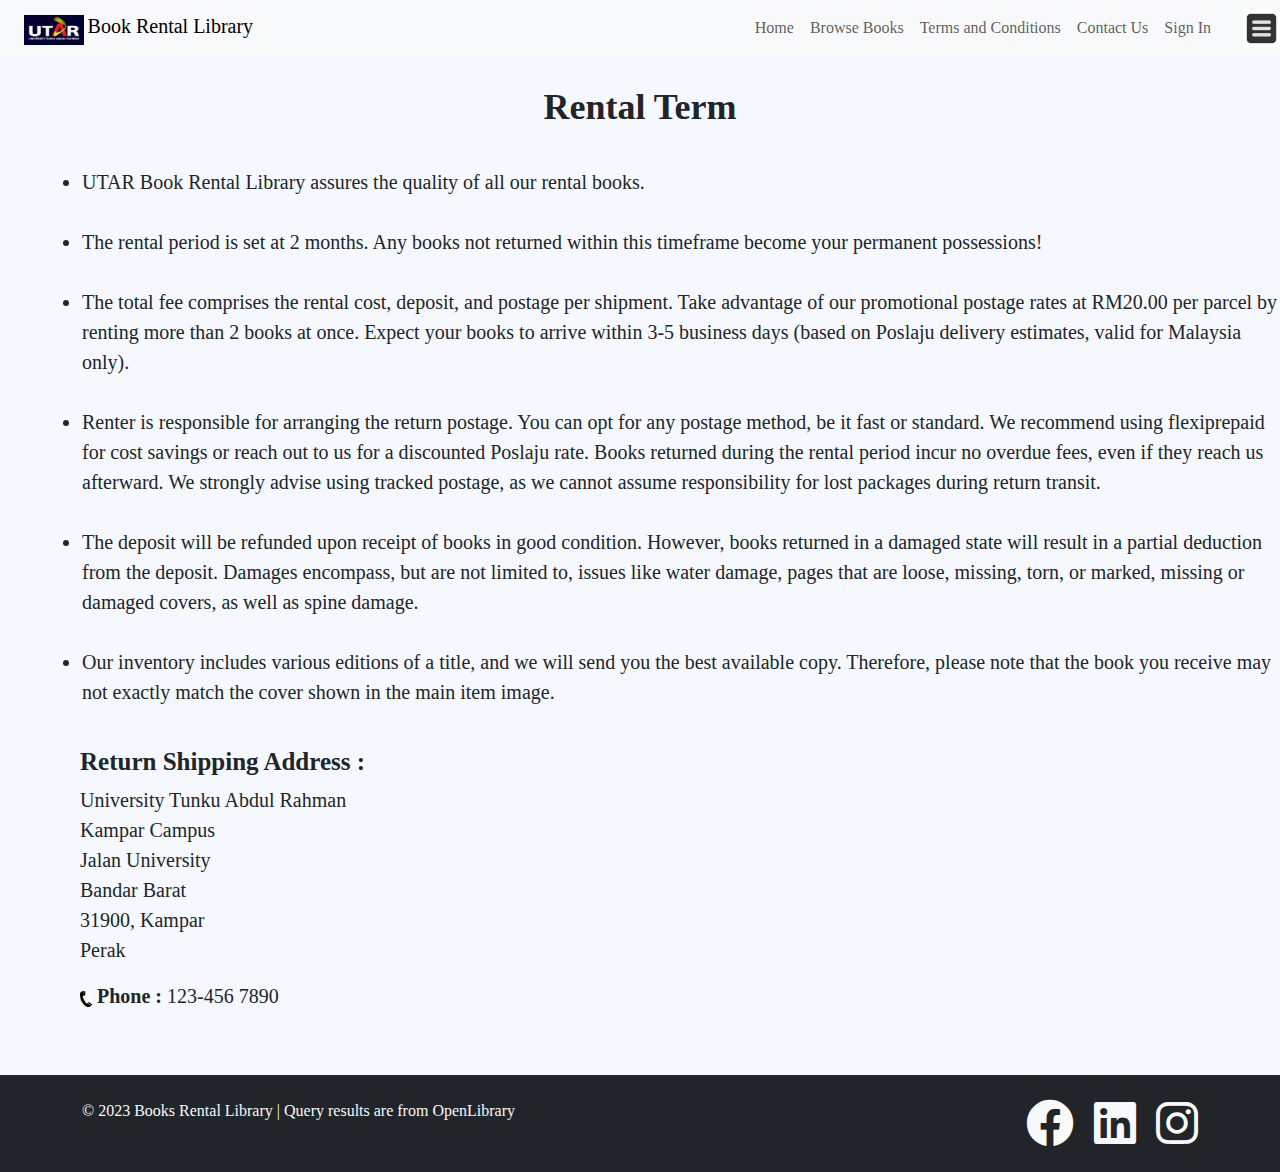
<file: term.html>
<!DOCTYPE html>
<html lang="en">

<head>
    <meta charset="UTF-8">
    <meta name="viewport" content="width=device-width, initial-scale=1.0">
    <title>Book Rental Website</title>

    <!-- Include Bootstrap CSS -->
    <link rel="stylesheet" href="css/bootstrap.min.css">
    <!-- Include jQuery -->
    <script src="js/jquery-3.7.1.min.js"></script>
    <!-- Include Bootstrap JS -->
    <script src="js/bootstrap.bundle.min.js"></script>
    <!-- Include custom CSS -->
    <link rel="stylesheet" href="css/styles (1).css">
    <link rel="stylesheet" href="https://cdnjs.cloudflare.com/ajax/libs/font-awesome/6.0.0-beta3/css/all.min.css">
</head>

<body>

    <div class="a2a_kit a2a_kit_size_32 a2a_floating_style a2a_vertical_style" style="left:0px; top:150px;">
        <a class="a2a_button_facebook"></a>
        <a class="a2a_button_twitter"></a>
        <a class="a2a_button_pinterest"></a>
        <a class="a2a_dd" href="https://www.addtoany.com/share"></a>
    </div>
    
    <script async src="https://static.addtoany.com/menu/page.js"></script>
    <header>
        <nav class="navbar navbar-expand-lg navbar-light bg-light">
            <!-- Hypertext at top left, clicking it will [if at index.html] refresh the page or [if at other] go back to index.html -->
            <div class="ms-4">
                <img src="img/Utar.png" alt="Books Rental Library Logo" height="30">
                <a class="navbar-brand" href="index.html">Book Rental Library</a>
            </div>
            <!-- Switch to dropdown button when small screen is detected-->
            <div id="mySidenav" class="sidenav">
                <a href="javascript:void(0)" class="closebtn" onclick="closeNav()">&times;</a>
                <a href="index.html">Home</a>
                <a href="browse.html">Browse Books</a>
                <a href="term.html">Terms and Conditions</a>
                <a href="contact.html">Contact Us</a>
                <a href="signin.html"> Sign In</a>
            </div>
            <span class="toggle_icon" onclick="openNav()"><img src="img/toggle-icon.png"></span>
            <!-- Hypertexts at top right, they can be clicked to go to different page -->
            <div class="collapse navbar-collapse me-4" id="navbarNav">
                <ul class="navbar-nav ms-auto">
                    <li class="nav-item">
                        <a class="nav-link" href="index.html">Home</a>
                    </li>
                    <li class="nav-item">
                        <a class="nav-link" href="browse.html">Browse Books</a>
                    </li>
                    <li class="nav-item" id="rented-books-nav" style="display: none;">
                        <a class="nav-link" href="rentedbooks.html">Rented Books</a>
                    </li>
                    <li class="nav-item" >
                        <a class="nav-link" href="term.html">Terms and Conditions</a>
                     </li>
                    <li class="nav-item">
                        <a class="nav-link" href="contact.html">Contact Us</a>
                    </li>
                    <li class="nav-item" id="cart-nav" style="display: none;">
                        <a class="nav-link" href="cart.html">
                            <i class="fas fa-shopping-cart"></i> <!-- Font Awesome shopping cart icon -->
                        </a>
                    </li>
                    <li class="nav-item" id="signin-nav">
                        <a class="nav-link" href="signin.html"> Sign In</a>
                    </li>
                    <li class="nav-item" id="logout-nav" style="display: none;">
                        <a class="nav-link" href="#" id="logout-link">Logout</a>
                    </li>
                </ul>
            </div>
        </nav>
    </header>

    <h2 class = "h2_rental" > Rental Term </h2>
    <div class="content_rental">
        <ul type="disc">
            <li> UTAR Book Rental Library assures the quality of all our rental books. </li>
            <br>
            <li> The rental period is set at 2 months. Any books not returned within this timeframe become your permanent possessions! </li>
            <br>
            <li> The total fee comprises the rental cost, deposit, and postage per shipment. Take advantage of our promotional postage rates at RM20.00 per parcel by renting more than 2 books at once. Expect your books to arrive within 3-5 business days (based on Poslaju delivery estimates, valid for Malaysia only). </li>
            <br>
            <li>  Renter is responsible for arranging the return postage. You can opt for any postage method, be it fast or standard. We recommend using flexiprepaid for cost savings or reach out to us for a discounted Poslaju rate. Books returned during the rental period incur no overdue fees, even if they reach us afterward. We strongly advise using tracked postage, as we cannot assume responsibility for lost packages during return transit. </li>
            <br>
            <li> The deposit will be refunded upon receipt of books in good condition. However, books returned in a damaged state will result in a partial deduction from the deposit. Damages encompass, but are not limited to, issues like water damage, pages that are loose, missing, torn, or marked, missing or damaged covers, as well as spine damage. </li>
            <br>
            <li> Our inventory includes various editions of a title, and we will send you the best available copy. Therefore, please note that the book you receive may not exactly match the cover shown in the main item image. </li>
        </ul>
    </div>
    <br>
    <h3 class="address_rental"> Return Shipping Address : </h3>
    <p class="address"> 
        University Tunku Abdul Rahman <br> 
        Kampar Campus <br>
        Jalan University <br>
        Bandar Barat <br>
        31900, Kampar <br>
        Perak <br>
    </p>
    <p class="address"> <img src = "img/phone.jpeg" width="12"><strong> Phone : </strong> 123-456 7890 </p>

    <footer class="bg-dark text-light mt-5">
        <div class="container py-4">
            <div class="row">
                <div class="col-md-6">
                    <p>&copy; 2023 Books Rental Library | Query results are from <a
                            href="https://openlibrary.org/">OpenLibrary</a></p>
                </div>
                <div class="col-md-6 text-md-end"> <!-- Align content to the right -->
                    <a href="https://www.facebook.com/UTARnet" class="text-light me-3"><i
                            class="fab fa-facebook fa-3x"></i></a>
                    <a href="https://www.linkedin.com/school/universiti-tunku-abdul-rahman" class="text-light me-3"><i
                            class="fab fa-linkedin fa-3x"></i></a>
                    <a href="https://www.instagram.com/UTARnet1" class="text-light"><i
                            class="fab fa-instagram fa-3x"></i></a>
                    <!-- Add more social icons as needed -->
                </div>
            </div>
        </div>
    </footer>
    <script src="js/script.js"></script>
    <script>
        // Logout functionality
        document.addEventListener('DOMContentLoaded', function () {
            const logoutLink = document.getElementById('logout-link');

            logoutLink.addEventListener('click', () => {
                // Remove the user's email from local storage
                localStorage.removeItem('userEmail');
                // Redirect the user to the login page (you can replace 'signin.html' with your login page)
                window.location.href = 'signin.html';
            });

            // Call the updateNavigation function to initialize the navigation
            updateNavigation();
        });
    </script>
</body>
</html>
</file>
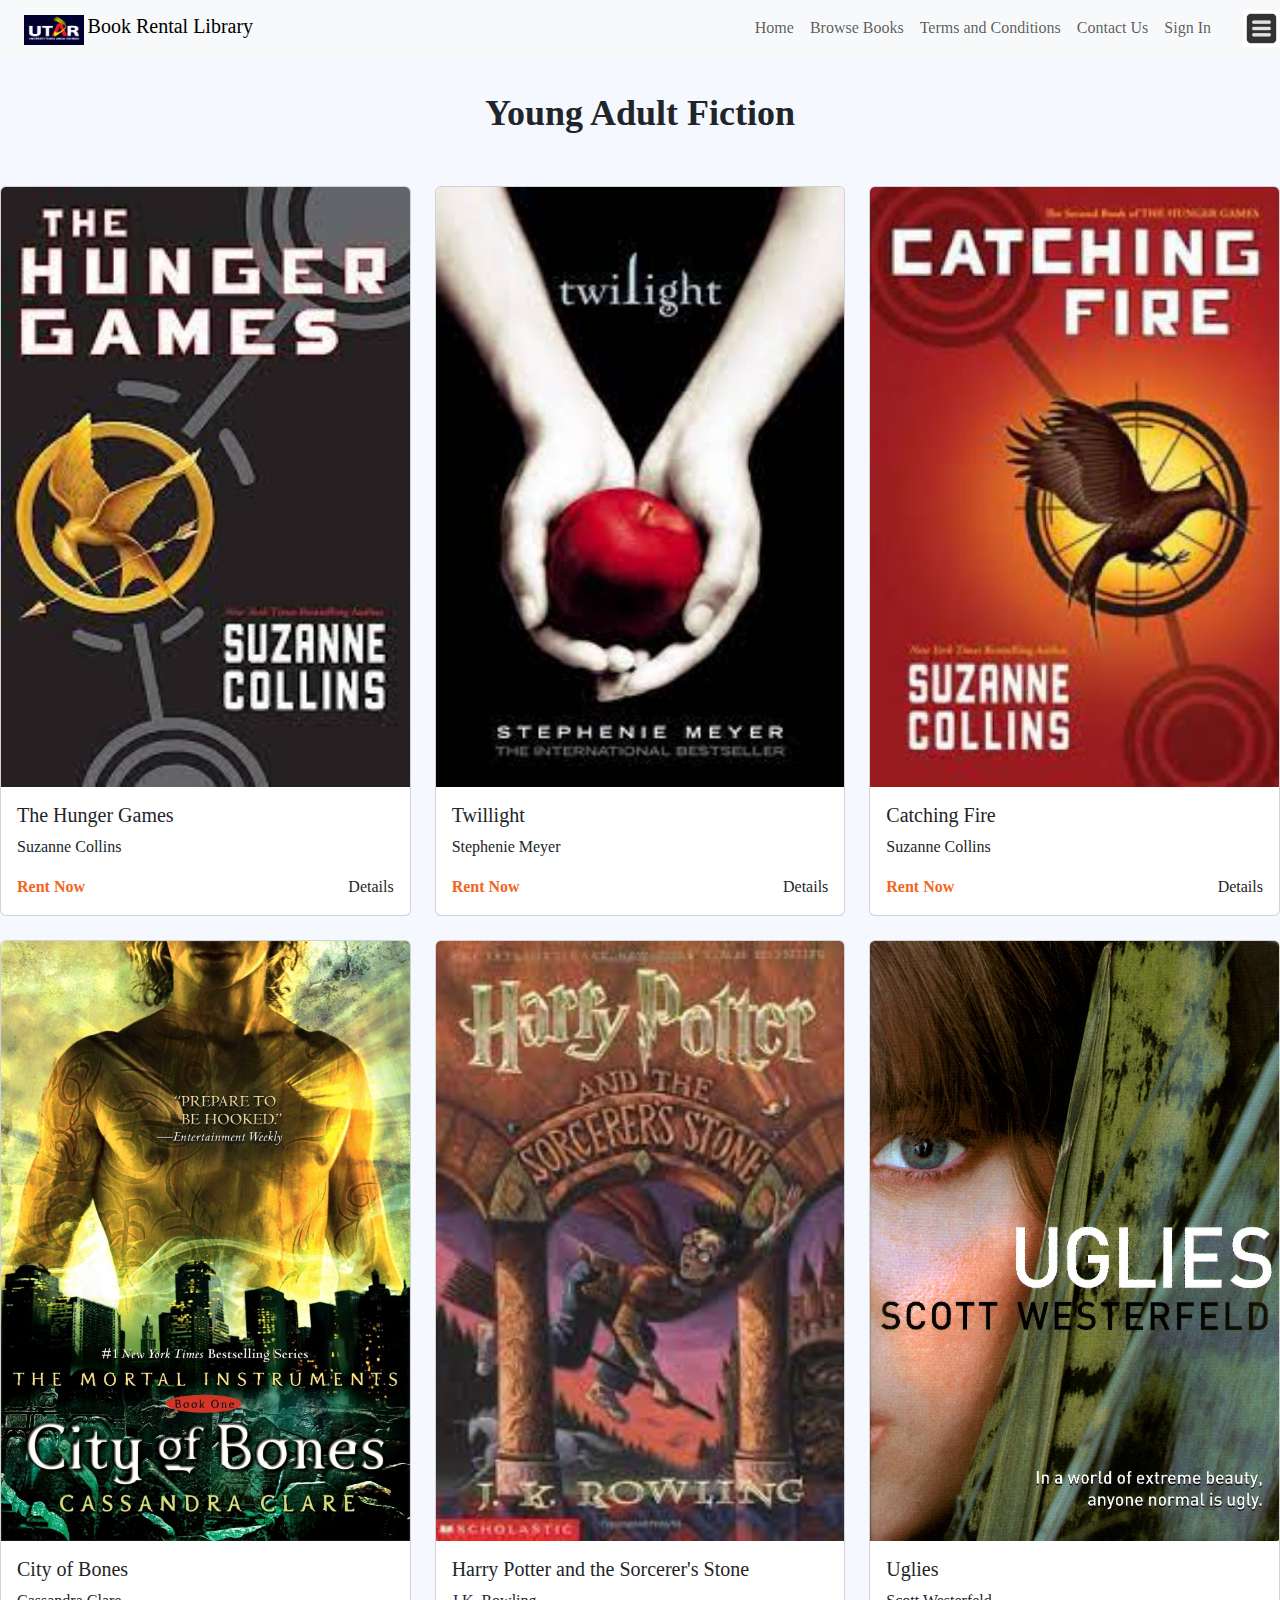
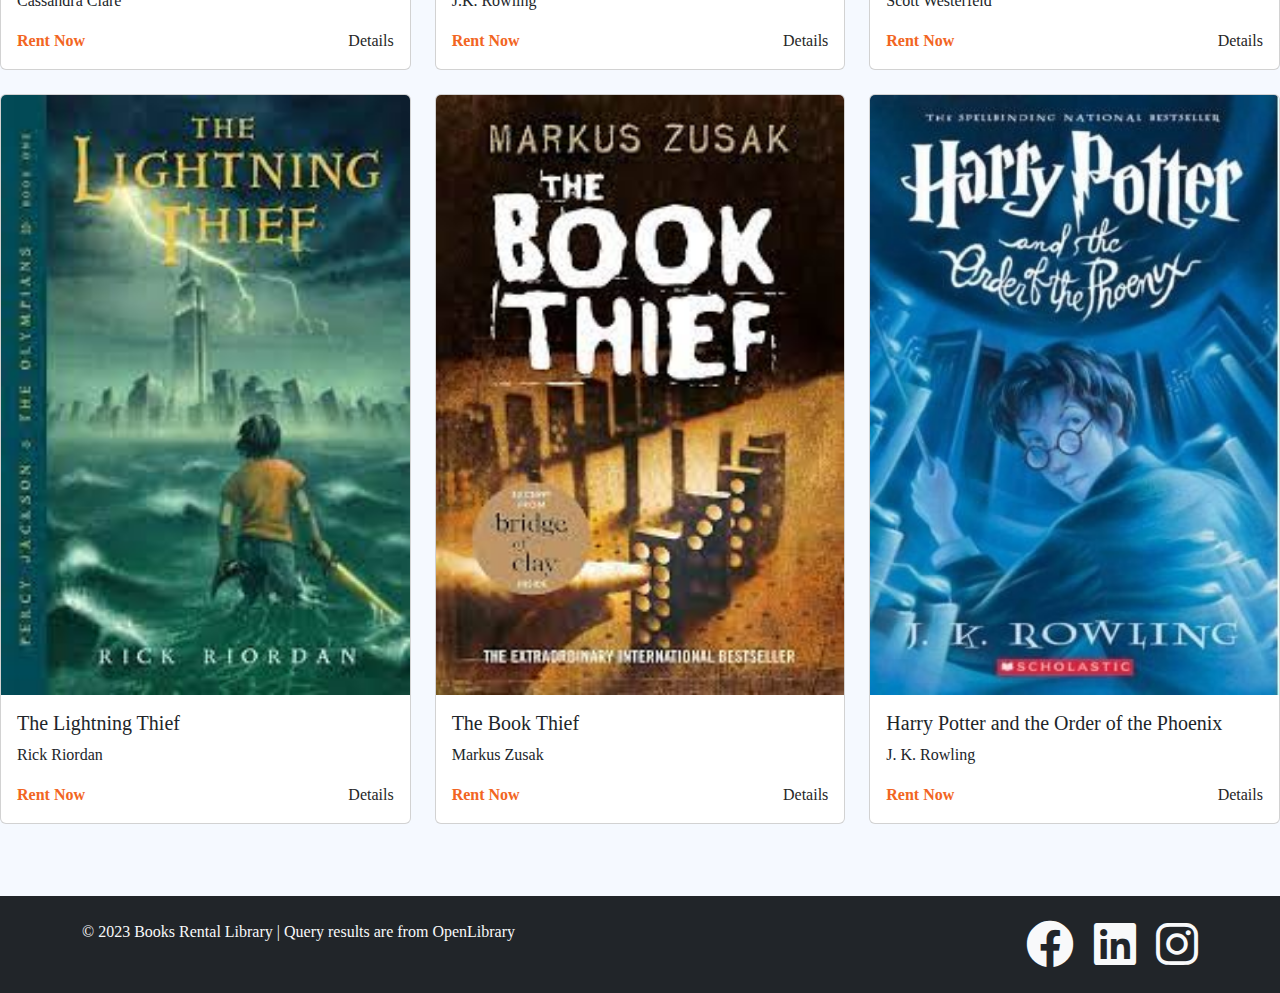
<file: YongAdultFiction.html>
<!DOCTYPE html>
<html lang="en">

<head>
    <meta charset="UTF-8">
    <meta name="viewport" content="width=device-width, initial-scale=1.0">
    <title>Book Rental Website</title>

    <!-- Include Bootstrap CSS -->
    <link rel="stylesheet" href="css/bootstrap.min.css">
    <!-- Include jQuery -->
    <script src="js/jquery-3.7.1.min.js"></script>
    <!-- Include Bootstrap JS -->
    <script src="js/bootstrap.bundle.min.js"></script>
    <!-- Include custom CSS -->
    <link rel="stylesheet" href="css/styles (1).css">
    <link rel="stylesheet" href="https://cdnjs.cloudflare.com/ajax/libs/font-awesome/6.0.0-beta3/css/all.min.css">
</head>

<body>
    <div class="a2a_kit a2a_kit_size_32 a2a_floating_style a2a_vertical_style" style="left:0px; top:150px;">
        <a class="a2a_button_facebook"></a>
        <a class="a2a_button_twitter"></a>
        <a class="a2a_button_pinterest"></a>
        <a class="a2a_dd" href="https://www.addtoany.com/share"></a>
    </div>
    <script async src="https://static.addtoany.com/menu/page.js"></script>

    <header>
        <nav class="navbar navbar-expand-lg navbar-light bg-light">
            <!-- Hypertext at top left, clicking it will [if at index.html] refresh the page or [if at other] go back to index.html -->
            <div class="ms-4">
                <img src="img/Utar.png" alt="Books Rental Library Logo" height="30">
                <a class="navbar-brand" href="index.html">Book Rental Library</a>
            </div>
            <!-- Switch to dropdown button when small screen is detected-->
            <div id="mySidenav" class="sidenav">
                <a href="javascript:void(0)" class="closebtn" onclick="closeNav()">&times;</a>
                <a href="index.html">Home</a>
                <a href="browse.html">Browse Books</a>
                <a href="term.html">Terms and Conditions</a>
                <a href="contact.html">Contact Us</a>
                <a href="signin.html"> Sign In</a>
            </div>
            <span class="toggle_icon" onclick="openNav()"><img src="img/toggle-icon.png"></span>
            <!-- Hypertexts at top right, they can be clicked to go to different page -->
            <div class="collapse navbar-collapse me-4" id="navbarNav">
                <ul class="navbar-nav ms-auto">
                    <li class="nav-item">
                        <a class="nav-link" href="index.html">Home</a>
                    </li>
                    <li class="nav-item">
                        <a class="nav-link" href="browse.html">Browse Books</a>
                    </li>
                    <li class="nav-item" id="rented-books-nav" style="display: none;">
                        <a class="nav-link" href="rentedbooks.html">Rented Books</a>
                    </li>
                    <li class="nav-item">
                        <a class="nav-link" href="term.html">Terms and Conditions</a>
                    </li>
                    <li class="nav-item">
                        <a class="nav-link" href="contact.html">Contact Us</a>
                    </li>
                    <li class="nav-item" id="signin-nav">
                        <a class="nav-link" href="signin.html"> Sign In</a>
                    </li>
                    <li class="nav-item" id="cart-nav" style="display: none;">
                        <a class="nav-link" href="cart.html">
                            <i class="fas fa-shopping-cart"></i> <!-- Font Awesome shopping cart icon -->
                        </a>
                    </li>
                    <li class="nav-item" id="logout-nav" style="display: none;">
                        <a class="nav-link" href="#" id="logout-link">Logout</a>
                    </li>
                </ul>
            </div>
        </nav>
    </header>

    <div>
        <p class="h2_rental"> Young Adult Fiction </p>
    </div>

    <div class="row">
        <!-- Display featured books here -->
        <!-- Example book card -->
        <div class="col-lg-4 col-md-6 mb-4">
            <div class="card">
                <img src="img/Fiction/TheHungerGames.jpeg" class="card-img-top book-height" alt="Book 1">
                <div class="card-body">
                    <h5 class="card-title">The Hunger Games</h5>
                    <p class="card-text">Suzanne Collins</p>
                    <div class="btn_main">
                        <div class="rent_bt"><a href="browse.html">Rent Now</a></div>
                        <div class="seedetails_bt"><a href="#">Details</a></div>
                    </div>
                </div>
            </div>
        </div>
        <div class="col-lg-4 col-md-6 mb-4">
            <div class="card">
                <img src="img/Fiction/Twilight.jpg" class="card-img-top book-height" alt="Book 2">
                <div class="card-body">
                    <h5 class="card-title">Twillight</h5>
                    <p class="card-text">Stephenie Meyer</p>
                    <div class="btn_main">
                        <div class="rent_bt"><a href="browse.html">Rent Now</a></div>
                        <div class="seedetails_bt"><a href="#">Details</a></div>
                    </div>
                </div>
            </div>
        </div>
        <div class="col-lg-4 col-md-6 mb-4">
            <div class="card">
                <img src="img/Fiction/CatchingFire.jpg" class="card-img-top book-height" alt="Book 3">
                <div class="card-body">
                    <h5 class="card-title">Catching Fire</h5>
                    <p class="card-text">Suzanne Collins</p>
                    <div class="btn_main">
                        <div class="rent_bt"><a href="#">Rent Now</a></div>
                        <div class="seedetails_bt"><a href="#">Details</a></div>
                    </div>
                </div>
            </div>
        </div>
        <div class="col-lg-4 col-md-6 mb-4">
            <div class="card">
                <img src="img/Fiction/CityofBones.jpg" class="card-img-top book-height" alt="Book 1">
                <div class="card-body">
                    <h5 class="card-title">City of Bones</h5>
                    <p class="card-text">Cassandra Clare</p>
                    <div class="btn_main">
                        <div class="rent_bt"><a href="browse.html">Rent Now</a></div>
                        <div class="seedetails_bt"><a href="#">Details</a></div>
                    </div>
                </div>
            </div>
        </div>
        <div class="col-lg-4 col-md-6 mb-4">
            <div class="card">
                <img src="img/Fiction/HarryPotterandtheSorcerer'sStone.jpeg" class="card-img-top book-height" alt="Book 2">
                <div class="card-body">
                    <h5 class="card-title">Harry Potter and the Sorcerer's Stone</h5>
                    <p class="card-text">J.K. Rowling</p>
                    <div class="btn_main">
                        <div class="rent_bt"><a href="browse.html">Rent Now</a></div>
                        <div class="seedetails_bt"><a href="#">Details</a></div>
                    </div>
                </div>
            </div>
        </div>
        <div class="col-lg-4 col-md-6 mb-4">
            <div class="card">
                <img src="img/Fiction/Uglies.jpg" class="card-img-top book-height" alt="Book 3">
                <div class="card-body">
                    <h5 class="card-title">Uglies</h5>
                    <p class="card-text">Scott Westerfeld</p>
                    <div class="btn_main">
                        <div class="rent_bt"><a href="browse.html">Rent Now</a></div>
                        <div class="seedetails_bt"><a href="#">Details</a></div>
                    </div>
                </div>
            </div>
        </div>
        <div class="col-lg-4 col-md-6 mb-4">
            <div class="card">
                <img src="img/Fiction/TheLightingThief.jpg" class="card-img-top book-height" alt="Book 1">
                <div class="card-body">
                    <h5 class="card-title">The Lightning Thief</h5>
                    <p class="card-text">Rick Riordan</p>
                    <div class="btn_main">
                        <div class="rent_bt"><a href="browse.html">Rent Now</a></div>
                        <div class="seedetails_bt"><a href="#">Details</a></div>
                    </div>
                </div>
            </div>
        </div>
        <div class="col-lg-4 col-md-6 mb-4">
            <div class="card">
                <img src="img/Fiction/TheBookThief.jpeg" class="card-img-top book-height" alt="Book 2">
                <div class="card-body">
                    <h5 class="card-title">The Book Thief</h5>
                    <p class="card-text">Markus Zusak</p>
                    <div class="btn_main">
                        <div class="rent_bt"><a href="browse.html">Rent Now</a></div>
                        <div class="seedetails_bt"><a href="#">Details</a></div>
                    </div>
                </div>
            </div>
        </div>
        <div class="col-lg-4 col-md-6 mb-4">
            <div class="card">
                <img src="img/Fiction/HarryPotterandtheOrderofthePhoenix.jpg" class="card-img-top book-height" alt="Book 3">
                <div class="card-body">
                    <h5 class="card-title">Harry Potter and the Order of the Phoenix</h5>
                    <p class="card-text">J. K. Rowling</p>
                    <div class="btn_main">
                        <div class="rent_bt"><a href="browse.html">Rent Now</a></div>
                        <div class="seedetails_bt"><a href="#">Details</a></div>
                    </div>
                </div>
            </div>
        </div>
    </div>

</body>

<footer class="bg-dark text-light mt-5">
    <div class="container py-4">
        <div class="row">
            <div class="col-md-6">
                <p>&copy; 2023 Books Rental Library | Query results are from <a
                        href="https://openlibrary.org/">OpenLibrary</a></p>
            </div>
            <div class="col-md-6 text-md-end"> <!-- Align content to the right -->
                <a href="https://www.facebook.com/UTARnet" class="text-light me-3"><i
                        class="fab fa-facebook fa-3x"></i></a>
                <a href="https://www.linkedin.com/school/universiti-tunku-abdul-rahman" class="text-light me-3"><i
                        class="fab fa-linkedin fa-3x"></i></a>
                <a href="https://www.instagram.com/UTARnet1" class="text-light"><i
                        class="fab fa-instagram fa-3x"></i></a>
                <!-- Add more social icons as needed -->
            </div>
        </div>
    </div>
</footer>

<script>
    // Logout functionality
        document.addEventListener('DOMContentLoaded', function () {
            const logoutLink = document.getElementById('logout-link');

            logoutLink.addEventListener('click', () => {
                // Remove the user's email from local storage
                localStorage.removeItem('userEmail');
                // Redirect the user to the login page (you can replace 'signin.html' with your login page)
                window.location.href = 'signin.html';
            });

            // Call the updateNavigation function to initialize the navigation
            updateNavigation();
        });
    $(function(){
            $(".seedetails_bt").on("click", seeCDetailsFunction);

            function seeCDetailsFunction() {
                var title = $(this).closest(":has(.card-title)").find(".card-title").text();
                localStorage.setItem("Title", title);
                window.location.href = 'bookInfo.html';
            }
    });
</script>

</html>
</file>
<file: css/styles.css>
body {
    min-height: 100vh;
    display: flex;
    flex-direction: column;
    background-color: aliceblue;
}

header {
    min-height: 50px;
}

main {
    flex: 1;
}

footer {
    min-height: 50px;
    margin-top: auto;
}



.book-height {
    height: 600px;
}

.back-to-top {
    position: fixed;
    bottom: 20px;
    right: 20px;
    background-color: #007bff;
    color: #fff;
    padding: 10px 15px;
    text-decoration: none;
    border-radius: 5px;
    font-weight: bold;
    transition: opacity 0.3s ease-in-out;
}

/*--------------------------------------------contact.html------------------------------------------------------------------*/
.card-parent-contact {
    display: flex;
    flex-wrap: wrap;
    justify-content: space-between;
    /* Adjust as needed to control spacing */
}

.card-container-contact {
    flex: 1;
    margin: 0 10px;
    /* Adjust as needed to control spacing between cards */
}

.card-contact {
    width: 200px;
    height: 300px;
    perspective: 1000px;
    margin: 10px;
}

.card-contact img {
    max-width: 100%;
    max-height: 100%;
}

.card-front-contact,
.card-back-contact {
    width: 100%;
    height: 100%;
    position: absolute;
    backface-visibility: hidden;
    transition: transform 0.5s;
}

.card-contact .card-front-contact {
    transform: rotateY(0deg);
}

.card-contact .card-back-contact {
    transform: rotateY(180deg);
    background-color: #f0f0f0;
    padding: 10px;
}

.card-contact:hover .card-front-contact {
    transform: rotateY(180deg);
}

.card-contact:hover .card-back-contact {
    transform: rotateY(0deg);
}

/*--------------------------------------------signin.html------------------------------------------------------------------*/

/* Custom Styles */
:root {
    --custom-text-dark: hsl(240, 54%, 15%);
    --custom-text-light: hsl(242, 18%, 64%);
    --custom-primary: hsl(222, 98%, 60%);
    --custom-primary-lighter: hsl(240, 33%, 86%);
    --custom-primary-gradient: linear-gradient(to right, #3671fd, #6f31ff);
}

*,
*::before,
*::after {
    margin: 0;
    padding: 0;
    box-sizing: border-box;
}

a,
button {
    all: unset;
    cursor: pointer;
}

.custom-logo-container img {
    width: 200%;
    height: 100%;
    display: block;
}

body {
    font-family: Poppins, sans-serif;
    min-height: 100vh;
    background-color: #f5f9ff;
    display: flex;
    justify-content: center;
}

.custom-container {
    max-width: 1500px;
    width: 100%;
    display: flex;
    margin-inline: 1rem;
}

.custom-image-section {
    width: 50%;
    position: relative;
}

.custom-image-wrapper {
    width: 100%;
    height: 100%;
}

.custom-image-wrapper img {
    display: flex;
    width: 100%;
    object-fit: cover;
}

.custom-content-container {
    background-color: hsla(0, 0%, 100%, 0.3);
    backdrop-filter: blur(30px);
    padding: 2rem;
    width: 80%;
    color: var(--custom-text-dark);
    border-radius: 4px;
    border: 1px solid hsl(0 100% 100% / 0.3);

    position: absolute;
    top: 50%;
    left: 50%;
    transform: translate(-50%, -50%);
}

.custom-content-container h1 {
    font-weight: 600;
    font-size: 2.5rem;
    margin-bottom: 1rem;
}

.custom-content-container span {
    background: var(--custom-primary-gradient);
    background-clip: text;
    -webkit-background-clip: text;
    -webkit-text-fill-color: transparent;
}

@media screen and (max-width: 60rem) {
    .custom-container {
        width: 100%;
        margin: 0;
    }

    .custom-content-container {
        width: 100%;
    }
}

.custom-form-section {
    width: 50%;
    background-color: white;
    padding: 2.5rem 1rem;
    display: flex;
    align-items: center;
}

.custom-form-wrapper {
    width: 75%;
    margin: 0 auto;
}

.custom-logo-container {
    width: 3rem;
    height: 3rem;
    margin-bottom: 2.2rem;
}

.custom-form-wrapper>h2 {
    margin-bottom: 0.1rem;
}

.custom-form-wrapper>p {
    font-size: 0.875rem;
    font-weight: 500;
    color: var(--custom-text-light);
    margin-bottom: 2rem;
}

.custom-input-container {
    display: flex;
    flex-direction: column;
    gap: 1rem;
    margin-bottom: 1rem;
}

.custom-form-group {
    display: flex;
    flex-direction: column;
    gap: 0.2rem;
}

.custom-form-group label {
    font-size: 0.9375rem;
    font-weight: 600;
    color: #16164d;
}

.custom-form-group input {
    font-size: 0.875rem;
    font-weight: 500;
    color: var(--custom-text-dark);
    padding: 0.5rem;
    border: 2px solid var(--custom-primary-lighter);
    border-radius: 0.3rem;
}

.custom-form-group input:focus {
    border: 2px solid #16164d;
}

.custom-remember-forgot {
    display: flex;
    justify-content: space-between;
    font-size: 0.875rem;
    font-weight: 500;
    margin-bottom: 1rem;
}

.custom-remember-me {
    display: grid;
    grid-template-columns: 1rem auto;
    gap: 0.6rem;
}

input[type="checkbox"] {
    -webkit-appearance: none;
    appearance: none;
    display: grid;
    place-content: center;
}

.custom-remember-me input {
    width: 1rem;
    height: 1rem;
    margin-right: 0.3rem;
    border: 1px solid var(--custom-text-light);
    border-radius: 2px;
}

input[type="checkbox"]::before {
    content: "";
    width: 0.65em;
    height: 0.65em;
    background-color: white;
    transform: scale(0);
    transform-origin: bottom left;
    clip-path: polygon(14% 44%, 0 65%, 50% 100%, 100% 16%, 80% 0%, 43% 62%);
    transition: 120ms transform ease-in-out;
    box-shadow: inset 1em 1em var(--form-control-color);
}

input[type="checkbox"]:checked::before {
    transform: scale(1);
}

.custom-remember-me input:checked {
    background: var(--custom-primary-gradient);
}

.custom-remember-me label {
    color: var(--custom-text-dark);
    user-select: none;
}

.custom-remember-forgot a {
    color: var(--custom-primary);
}

.custom-remember-forgot a:hover {
    text-decoration: underline;
    text-decoration-color: var(--custom-primary);
}

.custom-login-btn,
.custom-google-signin {
    width: 100%;
    display: flex;
    justify-content: center;
    align-items: center;
    gap: 0.6rem;

    font-weight: 500;
    padding: 0.5rem 0;
    border-radius: 0.5rem;
}

.custom-login-btn {
    color: white;
    background: var(--custom-primary-gradient);
}

.custom-login-btn:hover {
    opacity: 0.9;
}

.custom-or-divider {
    width: 100%;
    font-weight: 600;
    color: var(--custom-text-light);
    margin-block: 1.5rem;
    text-align: center;
    position: relative;
}

.custom-or-divider::before {
    content: "";
    position: absolute;
    top: 50%;
    left: 0;
    height: 1px;
    width: 45%;
    background-color: var(--custom-text-light);
}

.custom-or-divider::after {
    content: "";
    position: absolute;
    top: 50%;
    right: 0;
    height: 1px;
    width: 45%;
    background-color: var(--custom-text-light);
}

.custom-google-signin {
    border: 2px solid var(--custom-primary-lighter);
}

.custom-google-signin object {
    width: 1.5rem;
    height: 1.5rem;
}

@media screen and (max-width: 50rem) {
    .custom-container {
        max-width: 80%;
        flex-direction: column;
        margin-inline: 0;
    }

    .custom-image-section,
    .custom-form-section {
        width: 100%;
    }

    .custom-image-section {
        height: 25vh;
    }

    .custom-content-container {
        inset: 0;
        transform: translate(0, 0);
        padding: 1rem 1.6rem;
        text-align: center;
        display: flex;
        flex-direction: column;
        justify-content: center;
        align-items: center;
    }

    .custom-content-container h1 {
        font-size: 1.4rem;
        font-weight: 700;
        margin-bottom: 0.5rem;
    }

    .custom-content-container p {
        font-size: 0.75rem;
    }

    .custom-form-section {
        flex: 1;
        padding: 1rem 1rem;
    }

    .custom-logo-container {
        margin-bottom: 1rem;
    }

    .custom-form-wrapper>h2 {
        font-size: 1.25rem;
    }

    .custom-form-wrapper>p {
        margin-bottom: 1rem;
    }

    .custom-form-wrapper button {
        font-size: 0.875rem;
    }

    .custom-or-divider {
        font-weight: 500;
        margin-block: 0.6rem;
    }
}

@media screen and (max-width: 36.25rem) {
    .custom-container {
        max-width: 100%;
    }

    .custom-form-wrapper {
        width: 100%;
    }
}
</file>
<file: css/styles (1).css>
*{
    font-family: 'Times New Roman', Times, serif;
}

body {
    min-height: 100vh;
    display: flex;
    flex-direction: column;
    background-color: aliceblue;
}

header {
    min-height: 50px;
}

main {
    flex: 1;
}

footer {
    min-height: 50px;
    margin-top: auto;
}



.book-height {
    height: 600px;
}

.back-to-top {
    position: fixed;
    bottom: 20px;
    right: 20px;
    background-color: #007bff;
    color: #fff;
    padding: 10px 15px;
    text-decoration: none;
    border-radius: 5px;
    font-weight: bold;
    transition: opacity 0.3s ease-in-out;
}
/*main page.html*/
/* book section start */


.book_section {
    width: 100%;
    float: left;
    padding-bottom: 150px;
}

.book_taital {
    width: 100%;
    font-size: 40px;
    color: #30302e;
    text-align: center;
    font-weight: bold;
}

.book_section_2 {
    width: 100%;
    margin-top: 30px;
}

.box_main {
    width: 100%;
    background-color: #ffffff;
    height: auto;
    padding: 20px;
    box-shadow: 0px 0 30px 10px #f0f0f0;
    margin-bottom: 20px;
}

.book_text {
    width: 100%;
    font-size: 20px;
    color: #30302e;
    text-align: center;
    font-weight: bold;
    padding-bottom: 5px;
}

.price_text {
    width: 100%;
    font-size: 16px;
    color: #f26522;
    text-align: center;
    margin: 0px;
}

.book_img {
    width: 100%;
    text-align: center;
    margin: 50px 0px;
    min-height: 370px;
}

.btn_main {
    width: 100%;
    display: flex;
}

.rent_bt {
    float: left;
    width: 100%;
}

.rent_bt a {
    width: 100%;
    font-size: 16px;
    color: #f26522;
    background-color: transparent;
    text-align: right;
    font-weight: bold;
}

.rent_bt a:hover {
    background-color: transparent;
    color: #262626;
}

.seemore_bt {
    width: 100%;
    float: right;
    text-align: right;
}

.seemore_bt a {
    width: 100%;
    font-size: 16px;
    color: #262626;
    background-color: transparent;
    text-align: right;
}

.seemore_bt a:hover {
    background-color: transparent;
    color: #f26522;
}

.seedetials_bt {
    width: 100%;
    float: right;
    text-align: right;
}

.seedetails_bt a {
    width: 100%;
    font-size: 16px;
    color: #262626;
    background-color: transparent;
    text-align: right;
}

.seedetails_bt a:hover {
    background-color: transparent;
    color: #f26522;
}

#main_slider a.carousel-control-next {
    right: 615px;
    top: 85%;

}

#main_slider a.carousel-control-prev {
    left: 615px;
    top: 85%;
}

#main_slider .carousel-control-next,
#main_slider .carousel-control-prev {
    width: 55px;
    height: 55px;
    background-color: #30302e;
    opacity: 1;
    font-size: 30px;
    color: #ffffff;
}

#main_slider .carousel-control-next:focus,
#main_slider .carousel-control-next:hover,
#main_slider .carousel-control-prev:focus,
#main_slider .carousel-control-prev:hover {
    color: #fff;
    background-color: #f26522;
}


/* book section end */

.book_section_2 {
    width: 100%;
    float: left;
    padding-bottom: 150px;
}
#sec2_main_slider a.carousel-control-next {
    right: 615px;
    top: 85%;
}

#sec2_main_slider a.carousel-control-prev {
    left: 615px;
    top: 85%;
}

#sec2_main_slider .carousel-control-next,
#sec2_main_slider .carousel-control-prev {
    width: 55px;
    height: 55px;
    background-color: #30302e;
    opacity: 1;
    font-size: 30px;
    color: #ffffff;
}

#sec2_main_slider .carousel-control-next:focus,
#sec2_main_slider .carousel-control-next:hover,
#sec2_main_slider .carousel-control-prev:focus,
#sec2_main_slider .carousel-control-prev:hover {
    color: #fff;
    background-color: #f26522;
}

/*---YongAdultFiction.html---*/



/*---------------------------------------------term.html---------------------------------------------------------------------*/
.h2_rental{
    font-size: 36px;
    font-family: 'Times New Roman', Times, serif;
    padding: 30px;
    text-align: center;
    font-weight: bold;
}

.content_rental{
    font-size: 20px;
    font-family: 'Times New Roman', Times, serif;
    padding-left: 50px;
    text-align: left;
}

.address_rental{
    font-size: 25px;
    font-family: 'Times New Roman', Times, serif;
    padding-left:80px;
    font-weight:bold;
    text-align: left;
}

.address{
    font-size: 20px;
    font-family: 'Times New Roman', Times, serif;
    padding-left: 80px;
    text-align: left;

}

/* open bar start */

.sidenav {
    height: 100%;
    width: 0;
    position: fixed;
    z-index: 1;
    top: 0;
    left: 0;
    background-color: #111;
    overflow-x: hidden;
    transition: 0.5s;
    padding-top: 60px;
}

.sidenav a {
    padding: 8px 8px 8px 32px;
    text-decoration: none;
    font-size: 20px;
    color: #ffffff;
    display: block;
    transition: 0.3s;
}

.sidenav a:hover {
    color: #f26522;
}

.sidenav .closebtn {
    position: absolute;
    top: 0;
    right: 25px;
    font-size: 36px;
    margin-left: 50px;
}

@media screen and (max-height: 450px) {
    .sidenav {
        padding-top: 15px;
    }
    .sidenav a {
        font-size: 18px;
    }
    .toggle_icon{
        visibility: visible;
    }
}

.toggle_icon {
    cursor: pointer;
    color: #ffffff;
    order: 2;

}

.header_box {
    order: 2;
    display: flex;
}

.dropdown,
.dropleft,
.dropright,
.dropup {
    position: relative;
    margin: 0 auto;
    text-align: center;
    display: inline-block;
    margin-left: 30px;
    order: 2;
}

.btn-secondary {
    color: #fff;
    background-color: #30302e;
    border-color: #30302e;
}

.btn-secondary:hover {
    color: #fff;
    background-color: #30302e;
    border-color: #30302e;
}

.show>.btn-secondary.dropdown-toggle:focus {
    box-shadow: none;
}

/*--------------------------------------------bookInfo.html-----------------------------------------------------------------*/

.imgFloated{
    margin-left: 30px;
    margin-top: 30px;
    float: left;
    width: 200px;
}

.bookTitle{
    margin-top: 30px;
    margin-left: 23%;
    font-weight: bold;
    font-size: 36px;
    font-family: 'Times New Roman', Times, serif;
}

.bookAuthor{
    margin-top: -25px;
    margin-left: 23%;
    font-weight: normal;
    font-size: 16px;
    font-family: 'Times New Roman', Times, serif;
}

.bookSynopsis{
    margin-top: 0px;
    margin-left: 23%;
    font-weight: normal;
    font-size: 20px;
    font-family: 'Times New Roman', Times, serif;
}

.bookGenres{
    margin-top: 0px;
    margin-left: 23%;
    font-weight: normal;
    font-size: 20px;
    font-family: 'Times New Roman', Times, serif;
}

.bookFee{
    margin-left: 23%;
    font-weight: normal;
    font-size: 20px;
    font-family: 'Times New Roman', Times, serif;
}

.bookTotalFee{
    margin-left: 23%;
    font-weight: bold;
    font-size: 36px;
    font-family: 'Times New Roman', Times, serif;
    margin-top: -25px;
}

/*--------------------------------------------contact.html------------------------------------------------------------------*/
.card-parent-contact {
    display: flex;
    flex-wrap: wrap;
    justify-content: space-between;
    /* Adjust as needed to control spacing */
}

.card-container-contact {
    flex: 1;
    margin: 0 10px;
    /* Adjust as needed to control spacing between cards */
}

.card-contact {
    width: 200px;
    height: 300px;
    perspective: 1000px;
    margin: 10px;
}

.card-contact img {
    max-width: 100%;
    max-height: 100%;
}

.card-front-contact,
.card-back-contact {
    width: 100%;
    height: 100%;
    position: absolute;
    backface-visibility: hidden;
    transition: transform 0.5s;
}

.card-contact .card-front-contact {
    transform: rotateY(0deg);
}

.card-contact .card-back-contact {
    transform: rotateY(180deg);
    background-color: #f0f0f0;
    padding: 10px;
}

.card-contact:hover .card-front-contact {
    transform: rotateY(180deg);
}

.card-contact:hover .card-back-contact {
    transform: rotateY(0deg);
}

/*--------------------------------------------signin.html------------------------------------------------------------------*/

/* Custom Styles */
:root {
    --custom-text-dark: hsl(240, 54%, 15%);
    --custom-text-light: hsl(242, 18%, 64%);
    --custom-primary: hsl(222, 98%, 60%);
    --custom-primary-lighter: hsl(240, 33%, 86%);
    --custom-primary-gradient: linear-gradient(to right, #3671fd, #6f31ff);
}

*,
*::before,
*::after {
    margin: 0;
    padding: 0;
    box-sizing: border-box;
}

a,
button {
    all: unset;
    cursor: pointer;
}

.custom-logo-container img {
    width: 200%;
    height: 100%;
    display: block;
}

body {
    font-family: Poppins, sans-serif;
    min-height: 100vh;
    background-color: #f5f9ff;
    display: flex;
    justify-content: center;
}

.custom-container {
    max-width: 1500px;
    width: 100%;
    display: flex;
    margin-inline: 1rem;
}

.custom-image-section {
    width: 50%;
    position: relative;
}

.custom-image-wrapper {
    width: 100%;
    height: 100%;
}

.custom-image-wrapper img {
    display: flex;
    width: 100%;
    object-fit: cover;
}

.custom-content-container {
    background-color: hsla(0, 0%, 100%, 0.3);
    backdrop-filter: blur(30px);
    padding: 2rem;
    width: 80%;
    color: var(--custom-text-dark);
    border-radius: 4px;
    border: 1px solid hsl(0 100% 100% / 0.3);

    position: absolute;
    top: 50%;
    left: 50%;
    transform: translate(-50%, -50%);
}

.custom-content-container h1 {
    font-weight: 600;
    font-size: 2.5rem;
    margin-bottom: 1rem;
}

.custom-content-container span {
    background: var(--custom-primary-gradient);
    background-clip: text;
    -webkit-background-clip: text;
    -webkit-text-fill-color: transparent;
}

@media screen and (max-width: 60rem) {
    .custom-container {
        width: 100%;
        margin: 0;
    }

    .custom-content-container {
        width: 100%;
    }
}

.custom-form-section {
    width: 50%;
    background-color: white;
    padding: 2.5rem 1rem;
    display: flex;
    align-items: center;
}

.custom-form-wrapper {
    width: 75%;
    margin: 0 auto;
}

.custom-logo-container {
    width: 3rem;
    height: 3rem;
    margin-bottom: 2.2rem;
}

.custom-form-wrapper>h2 {
    margin-bottom: 0.1rem;
}

.custom-form-wrapper>p {
    font-size: 0.875rem;
    font-weight: 500;
    color: var(--custom-text-light);
    margin-bottom: 2rem;
}

.custom-input-container {
    display: flex;
    flex-direction: column;
    gap: 1rem;
    margin-bottom: 1rem;
}

.custom-form-group {
    display: flex;
    flex-direction: column;
    gap: 0.2rem;
}

.custom-form-group label {
    font-size: 0.9375rem;
    font-weight: 600;
    color: #16164d;
}

.custom-form-group input {
    font-size: 0.875rem;
    font-weight: 500;
    color: var(--custom-text-dark);
    padding: 0.5rem;
    border: 2px solid var(--custom-primary-lighter);
    border-radius: 0.3rem;
}

.custom-form-group input:focus {
    border: 2px solid #16164d;
}

.custom-remember-forgot {
    display: flex;
    justify-content: space-between;
    font-size: 0.875rem;
    font-weight: 500;
    margin-bottom: 1rem;
}

.custom-remember-me {
    display: grid;
    grid-template-columns: 1rem auto;
    gap: 0.6rem;
}

input[type="checkbox"] {
    -webkit-appearance: none;
    appearance: none;
    display: grid;
    place-content: center;
}

.custom-remember-me input {
    width: 1rem;
    height: 1rem;
    margin-right: 0.3rem;
    border: 1px solid var(--custom-text-light);
    border-radius: 2px;
}

input[type="checkbox"]::before {
    content: "";
    width: 0.65em;
    height: 0.65em;
    background-color: white;
    transform: scale(0);
    transform-origin: bottom left;
    clip-path: polygon(14% 44%, 0 65%, 50% 100%, 100% 16%, 80% 0%, 43% 62%);
    transition: 120ms transform ease-in-out;
    box-shadow: inset 1em 1em var(--form-control-color);
}

input[type="checkbox"]:checked::before {
    transform: scale(1);
}

.custom-remember-me input:checked {
    background: var(--custom-primary-gradient);
}

.custom-remember-me label {
    color: var(--custom-text-dark);
    user-select: none;
}

.custom-remember-forgot a {
    color: var(--custom-primary);
}

.custom-remember-forgot a:hover {
    text-decoration: underline;
    text-decoration-color: var(--custom-primary);
}

.custom-login-btn,
.custom-google-signin {
    width: 100%;
    display: flex;
    justify-content: center;
    align-items: center;
    gap: 0.6rem;

    font-weight: 500;
    padding: 0.5rem 0;
    border-radius: 0.5rem;
}

.custom-login-btn {
    color: white;
    background: var(--custom-primary-gradient);
}

.custom-login-btn:hover {
    opacity: 0.9;
}

.custom-or-divider {
    width: 100%;
    font-weight: 600;
    color: var(--custom-text-light);
    margin-block: 1.5rem;
    text-align: center;
    position: relative;
}

.custom-or-divider::before {
    content: "";
    position: absolute;
    top: 50%;
    left: 0;
    height: 1px;
    width: 45%;
    background-color: var(--custom-text-light);
}

.custom-or-divider::after {
    content: "";
    position: absolute;
    top: 50%;
    right: 0;
    height: 1px;
    width: 45%;
    background-color: var(--custom-text-light);
}

.custom-google-signin {
    border: 2px solid var(--custom-primary-lighter);
}

.custom-google-signin object {
    width: 1.5rem;
    height: 1.5rem;
}

@media screen and (max-width: 50rem) {
    .custom-container {
        max-width: 80%;
        flex-direction: column;
        margin-inline: 0;
    }

    .custom-image-section,
    .custom-form-section {
        width: 100%;
    }

    .custom-image-section {
        height: 25vh;
    }

    .custom-content-container {
        inset: 0;
        transform: translate(0, 0);
        padding: 1rem 1.6rem;
        text-align: center;
        display: flex;
        flex-direction: column;
        justify-content: center;
        align-items: center;
    }

    .custom-content-container h1 {
        font-size: 1.4rem;
        font-weight: 700;
        margin-bottom: 0.5rem;
    }

    .custom-content-container p {
        font-size: 0.75rem;
    }

    .custom-form-section {
        flex: 1;
        padding: 1rem 1rem;
    }

    .custom-logo-container {
        margin-bottom: 1rem;
    }

    .custom-form-wrapper>h2 {
        font-size: 1.25rem;
    }

    .custom-form-wrapper>p {
        margin-bottom: 1rem;
    }

    .custom-form-wrapper button {
        font-size: 0.875rem;
    }

    .custom-or-divider {
        font-weight: 500;
        margin-block: 0.6rem;
    }
}

@media screen and (max-width: 36.25rem) {
    .custom-container {
        max-width: 100%;
    }

    .custom-form-wrapper {
        width: 100%;
    }
}
</file>
